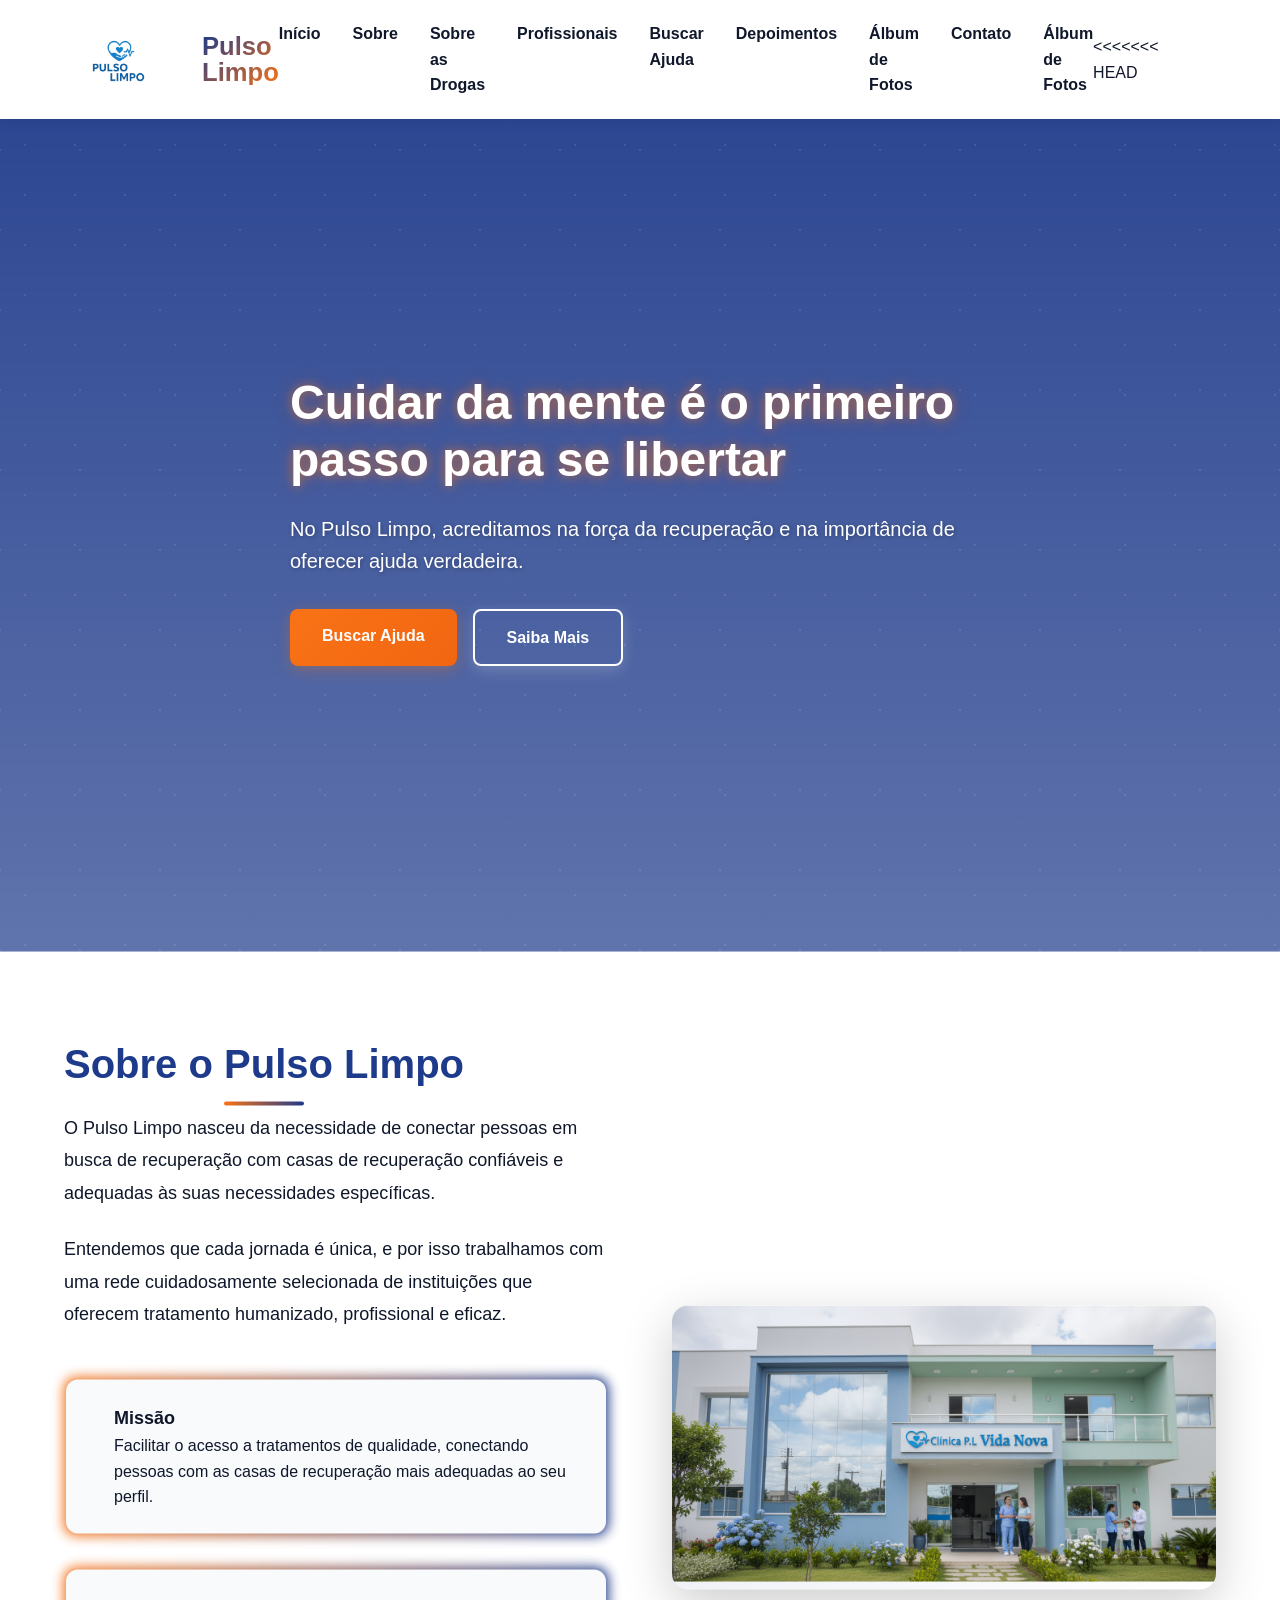
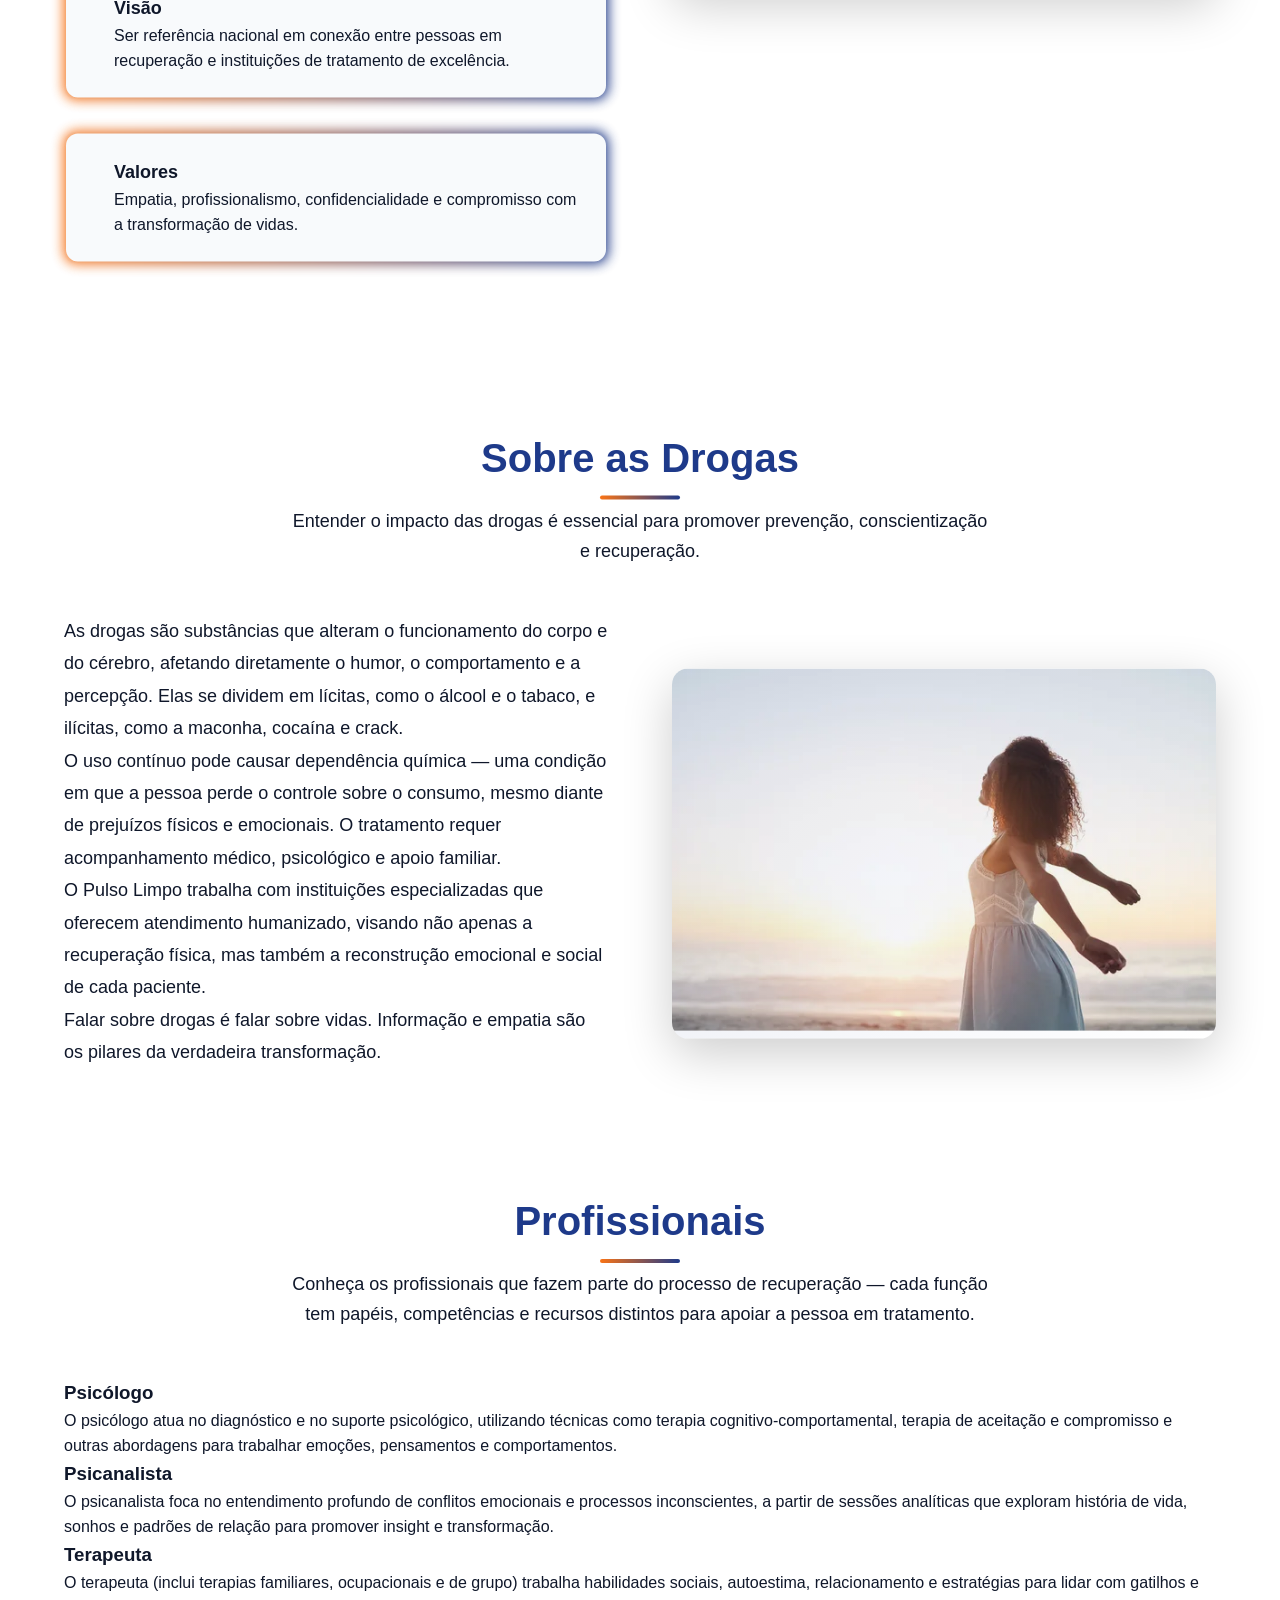
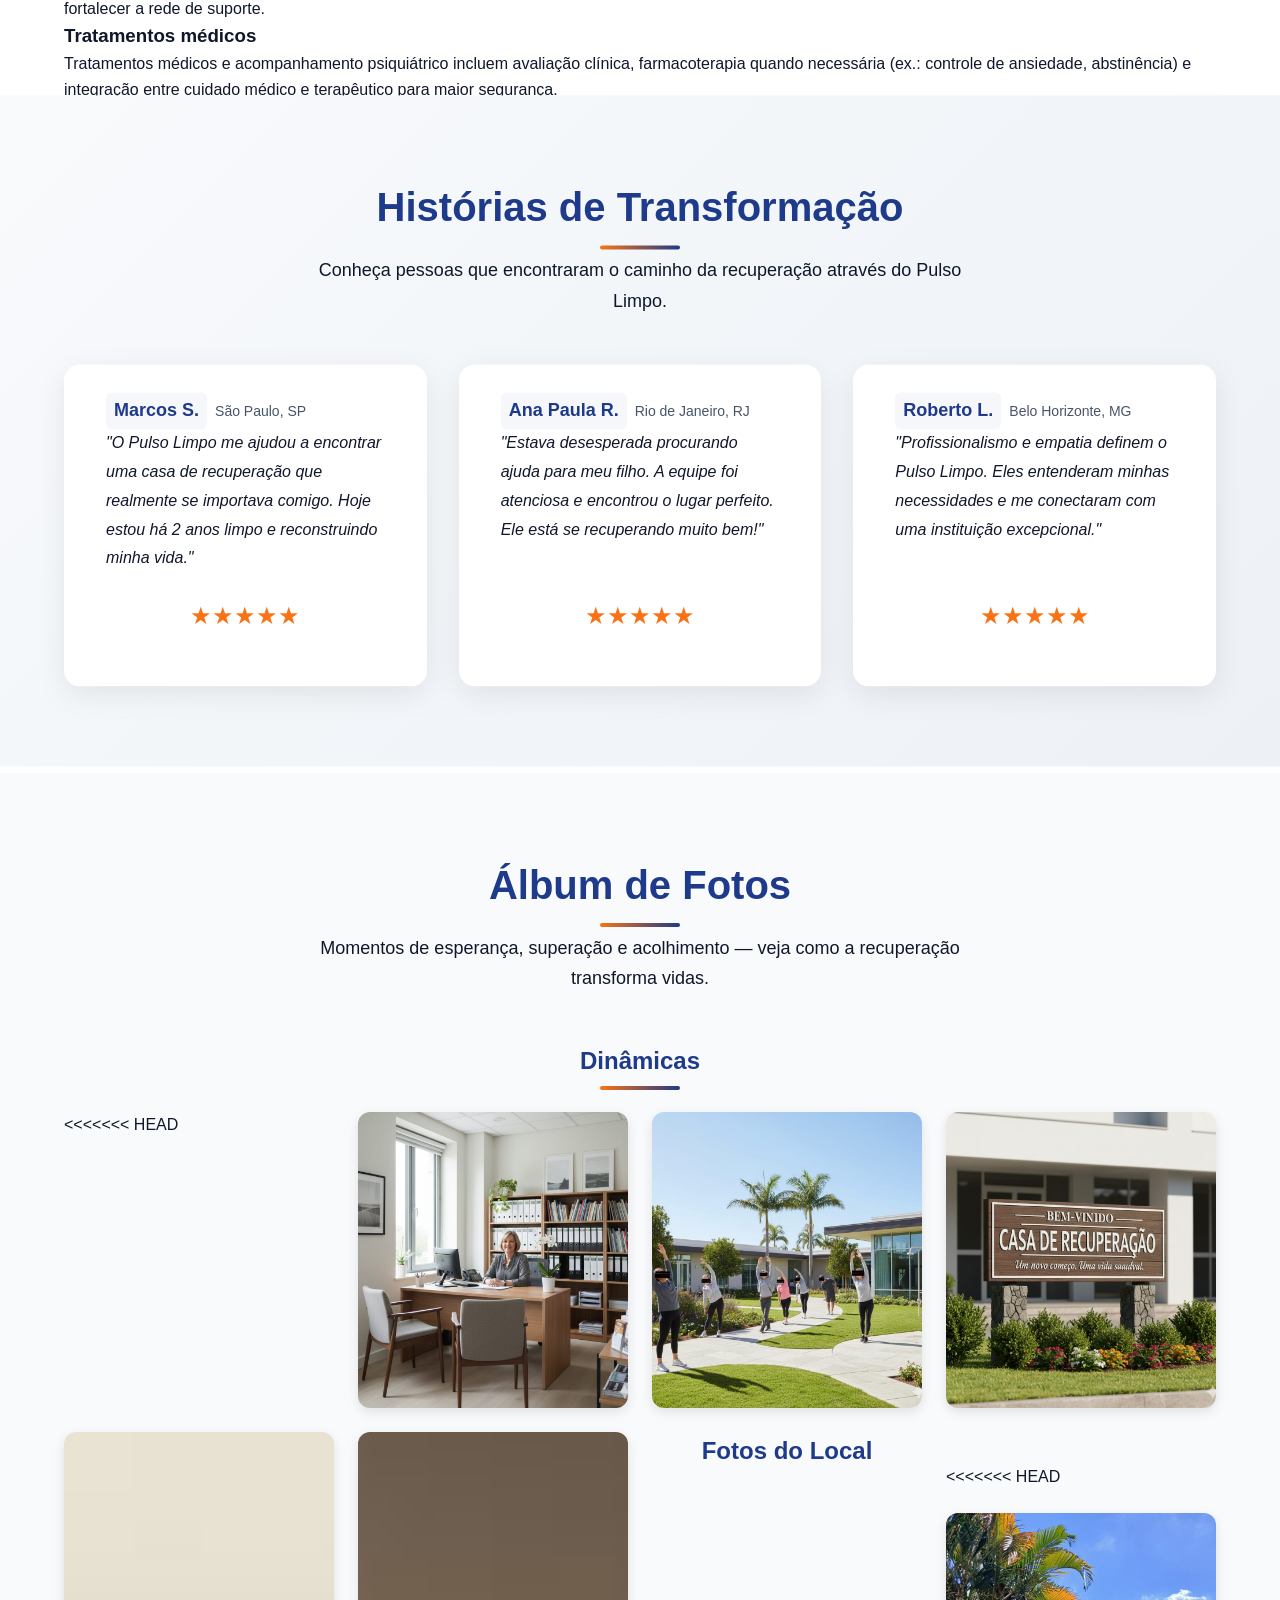
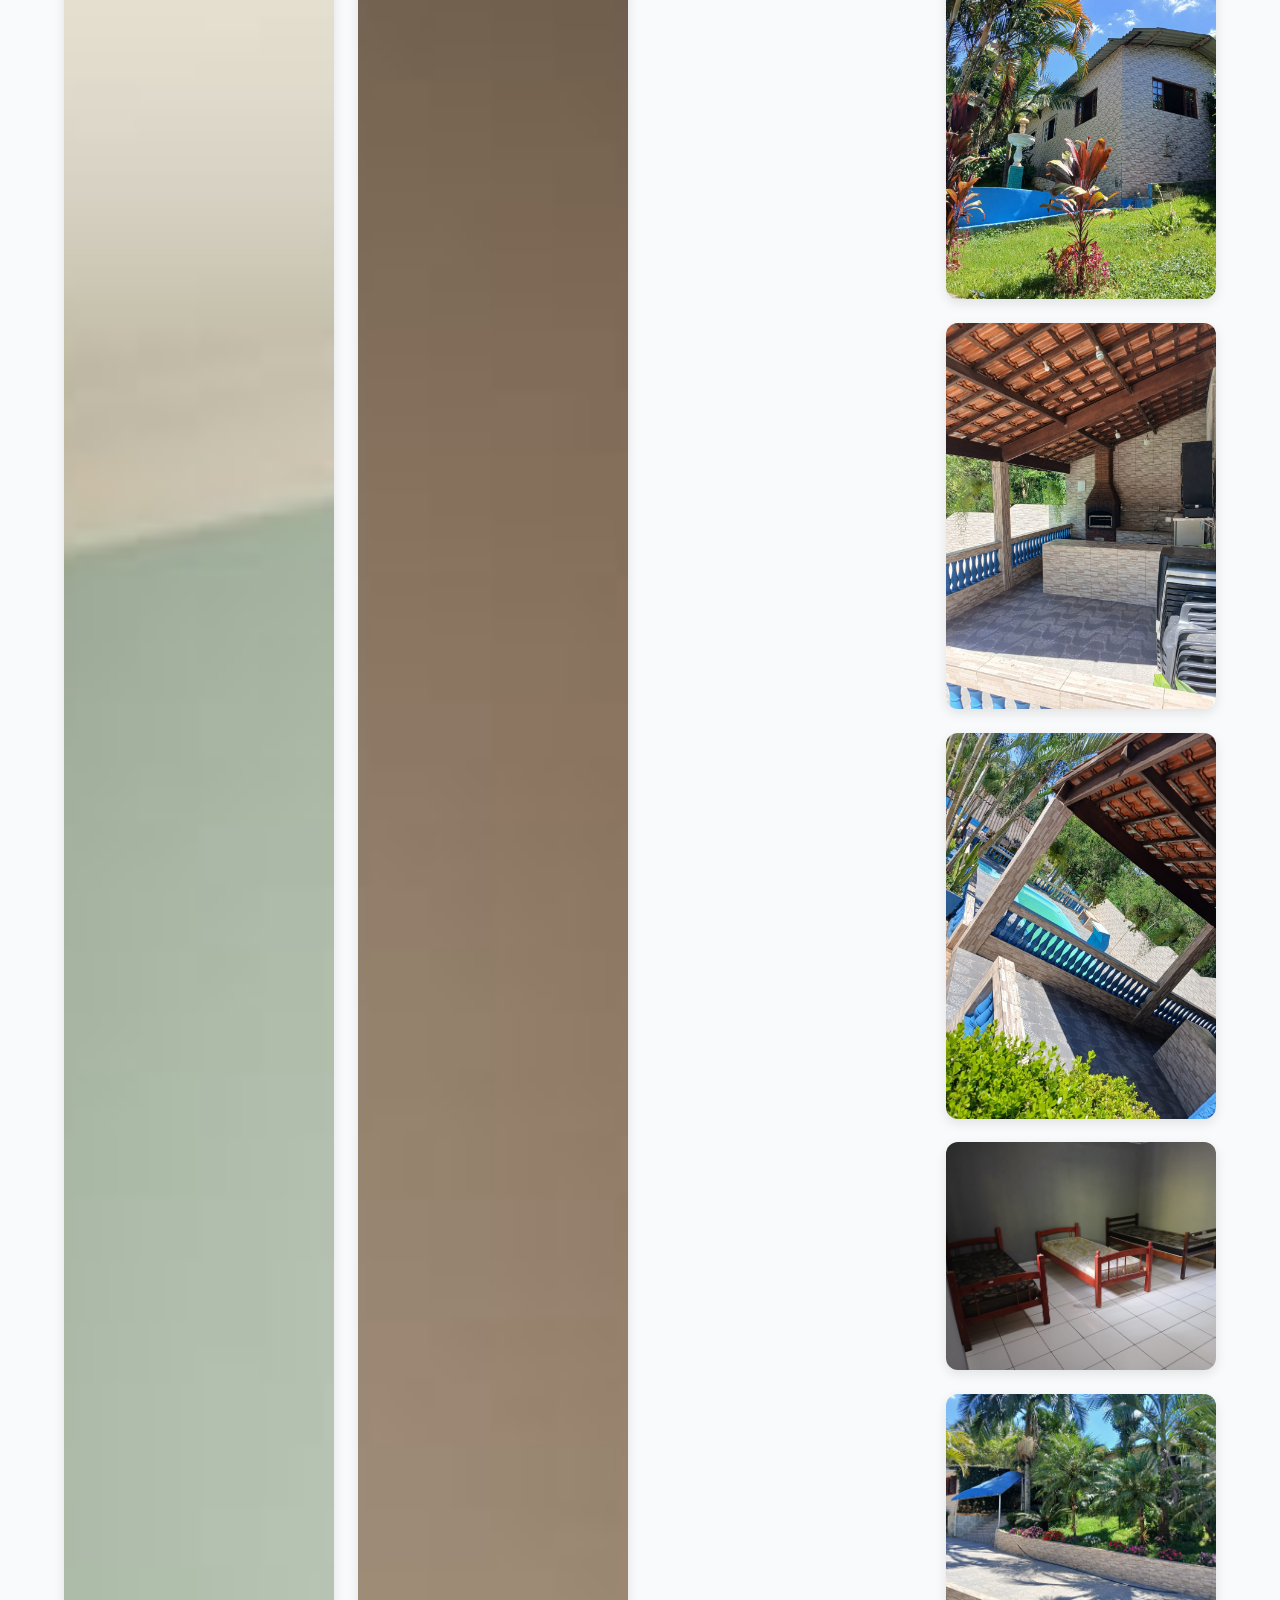
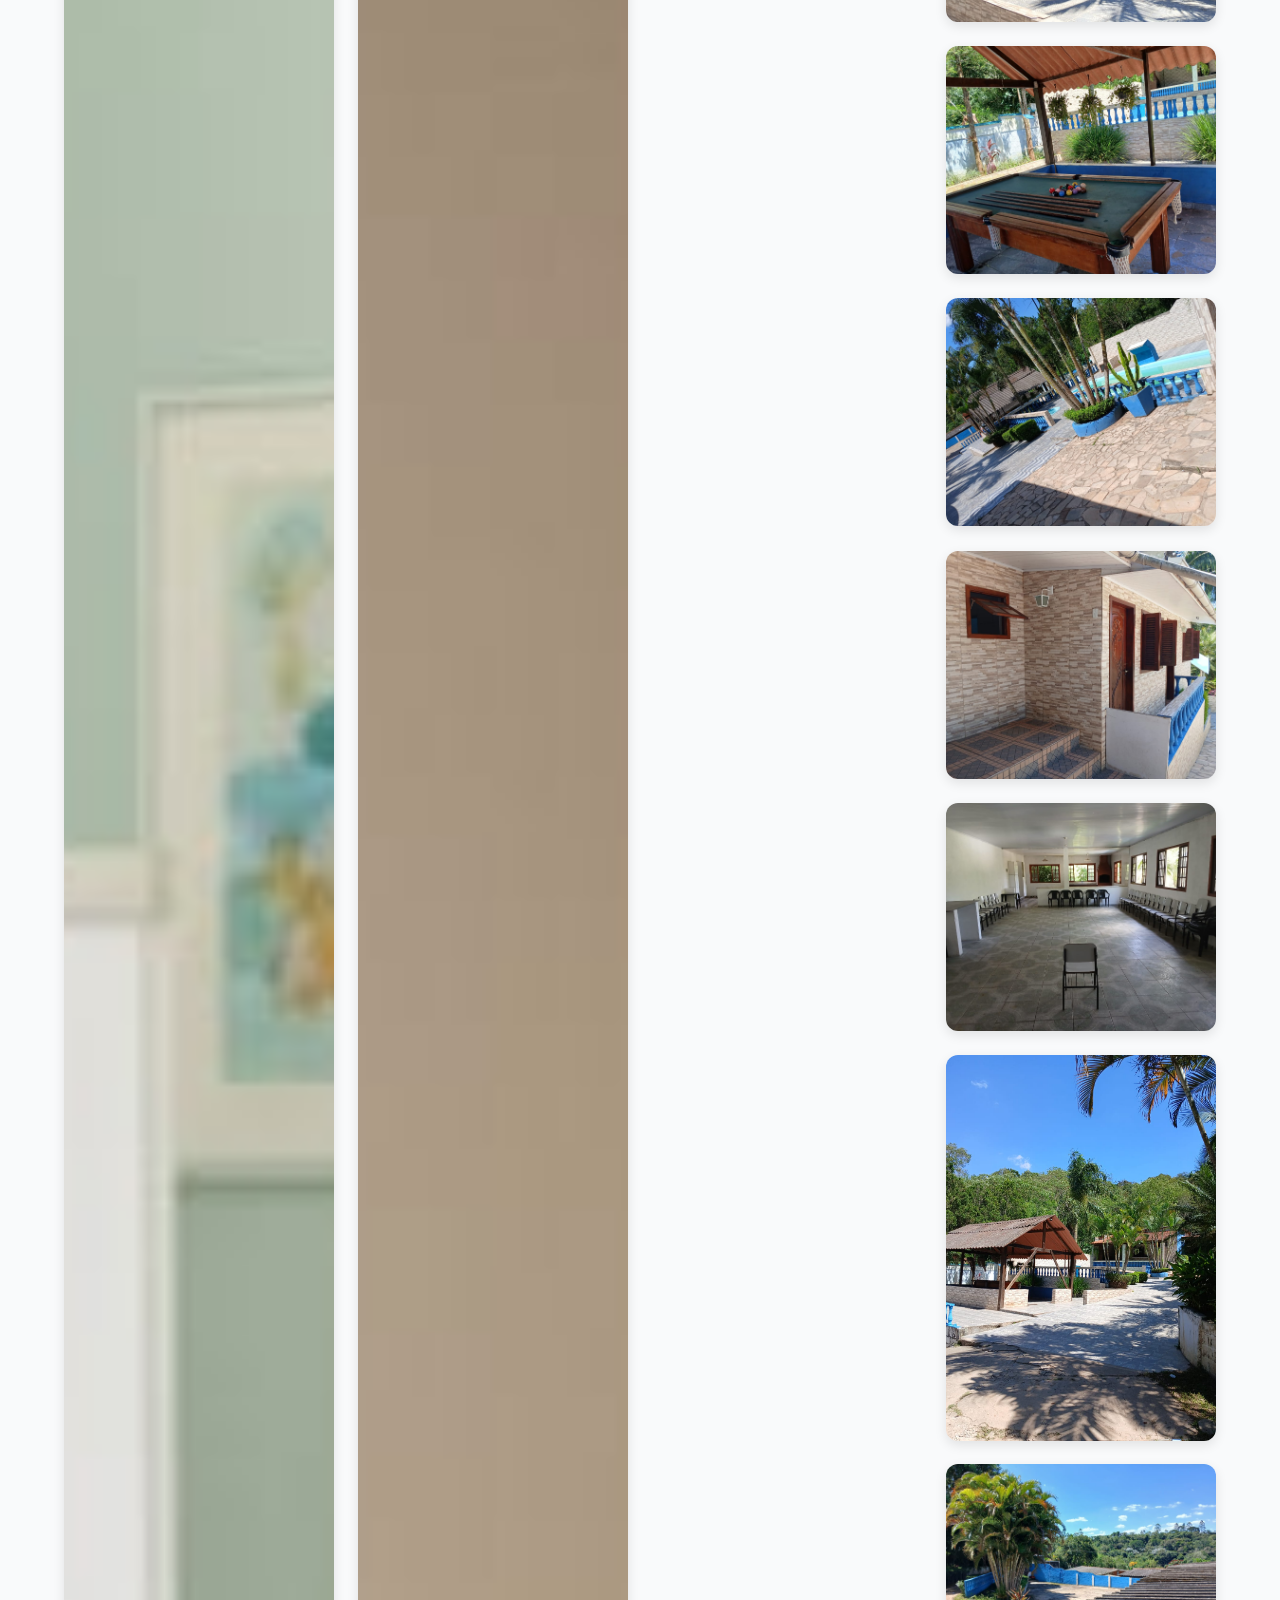
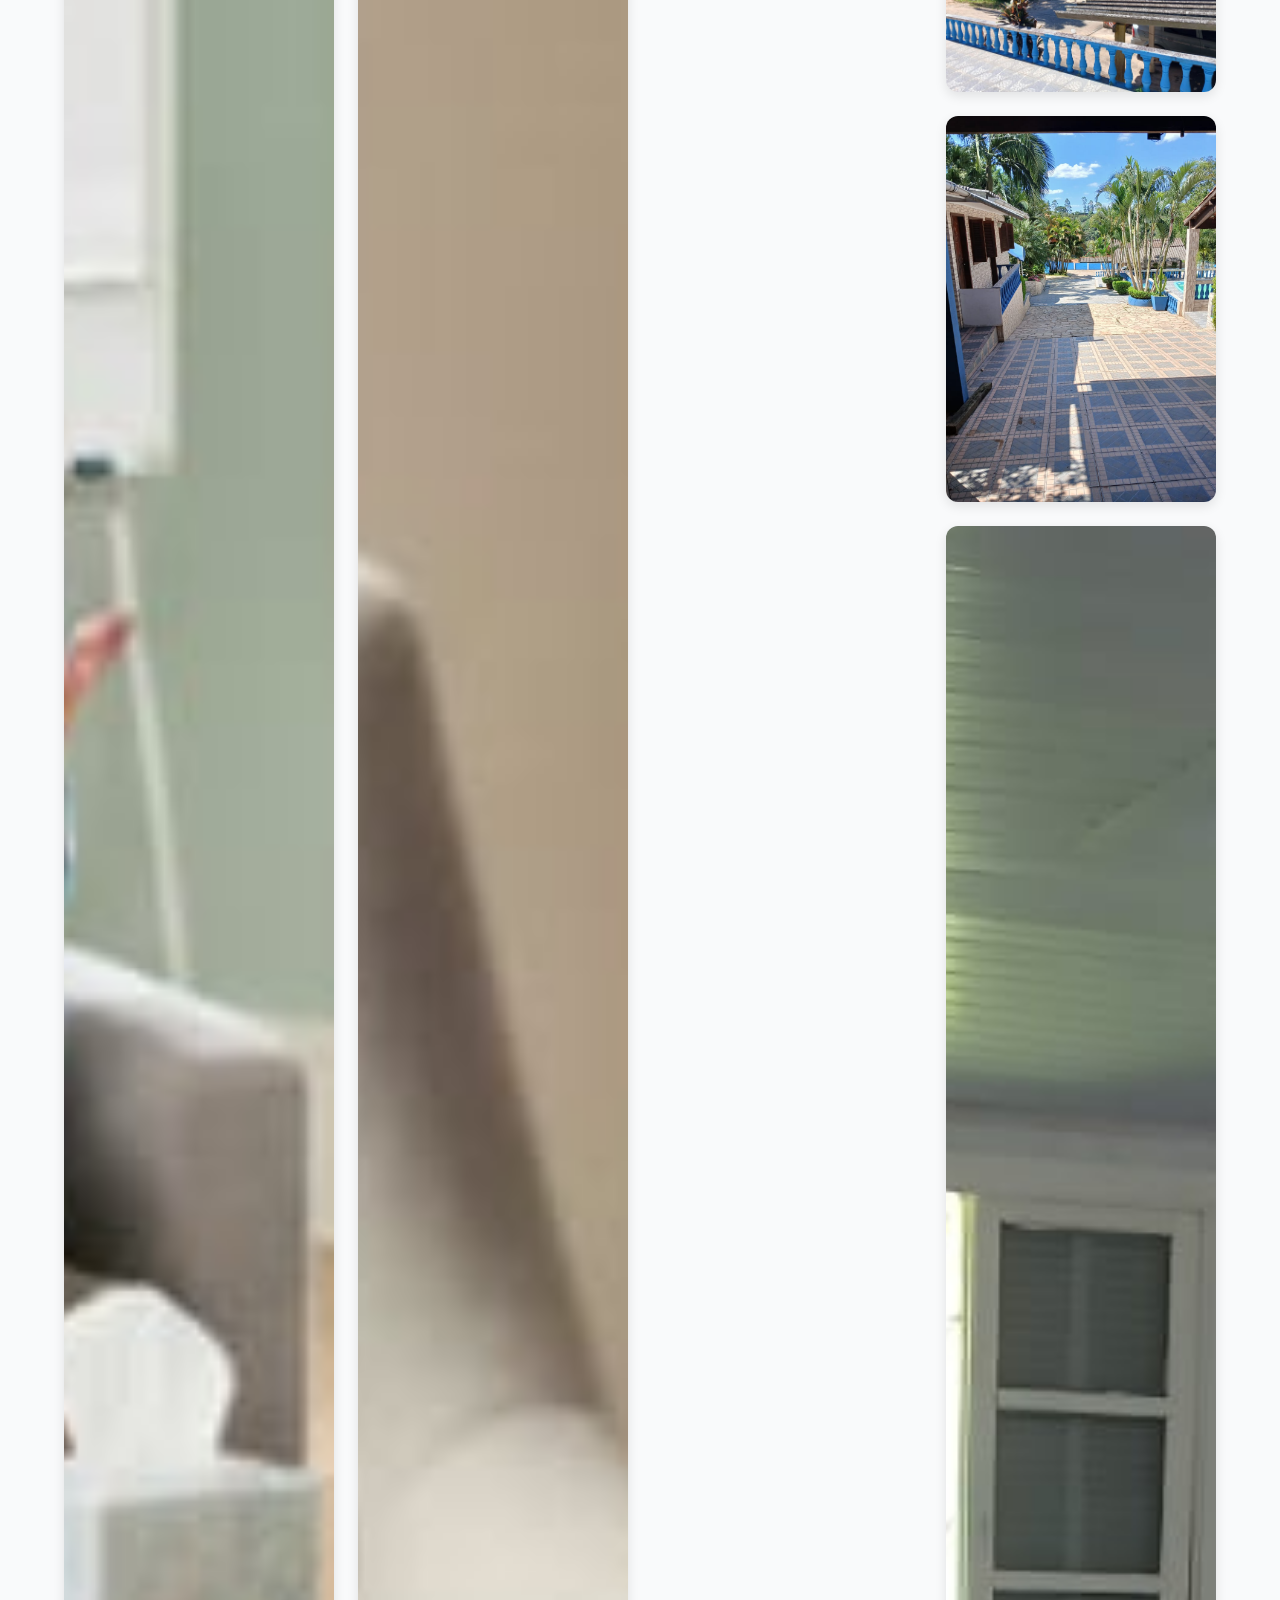
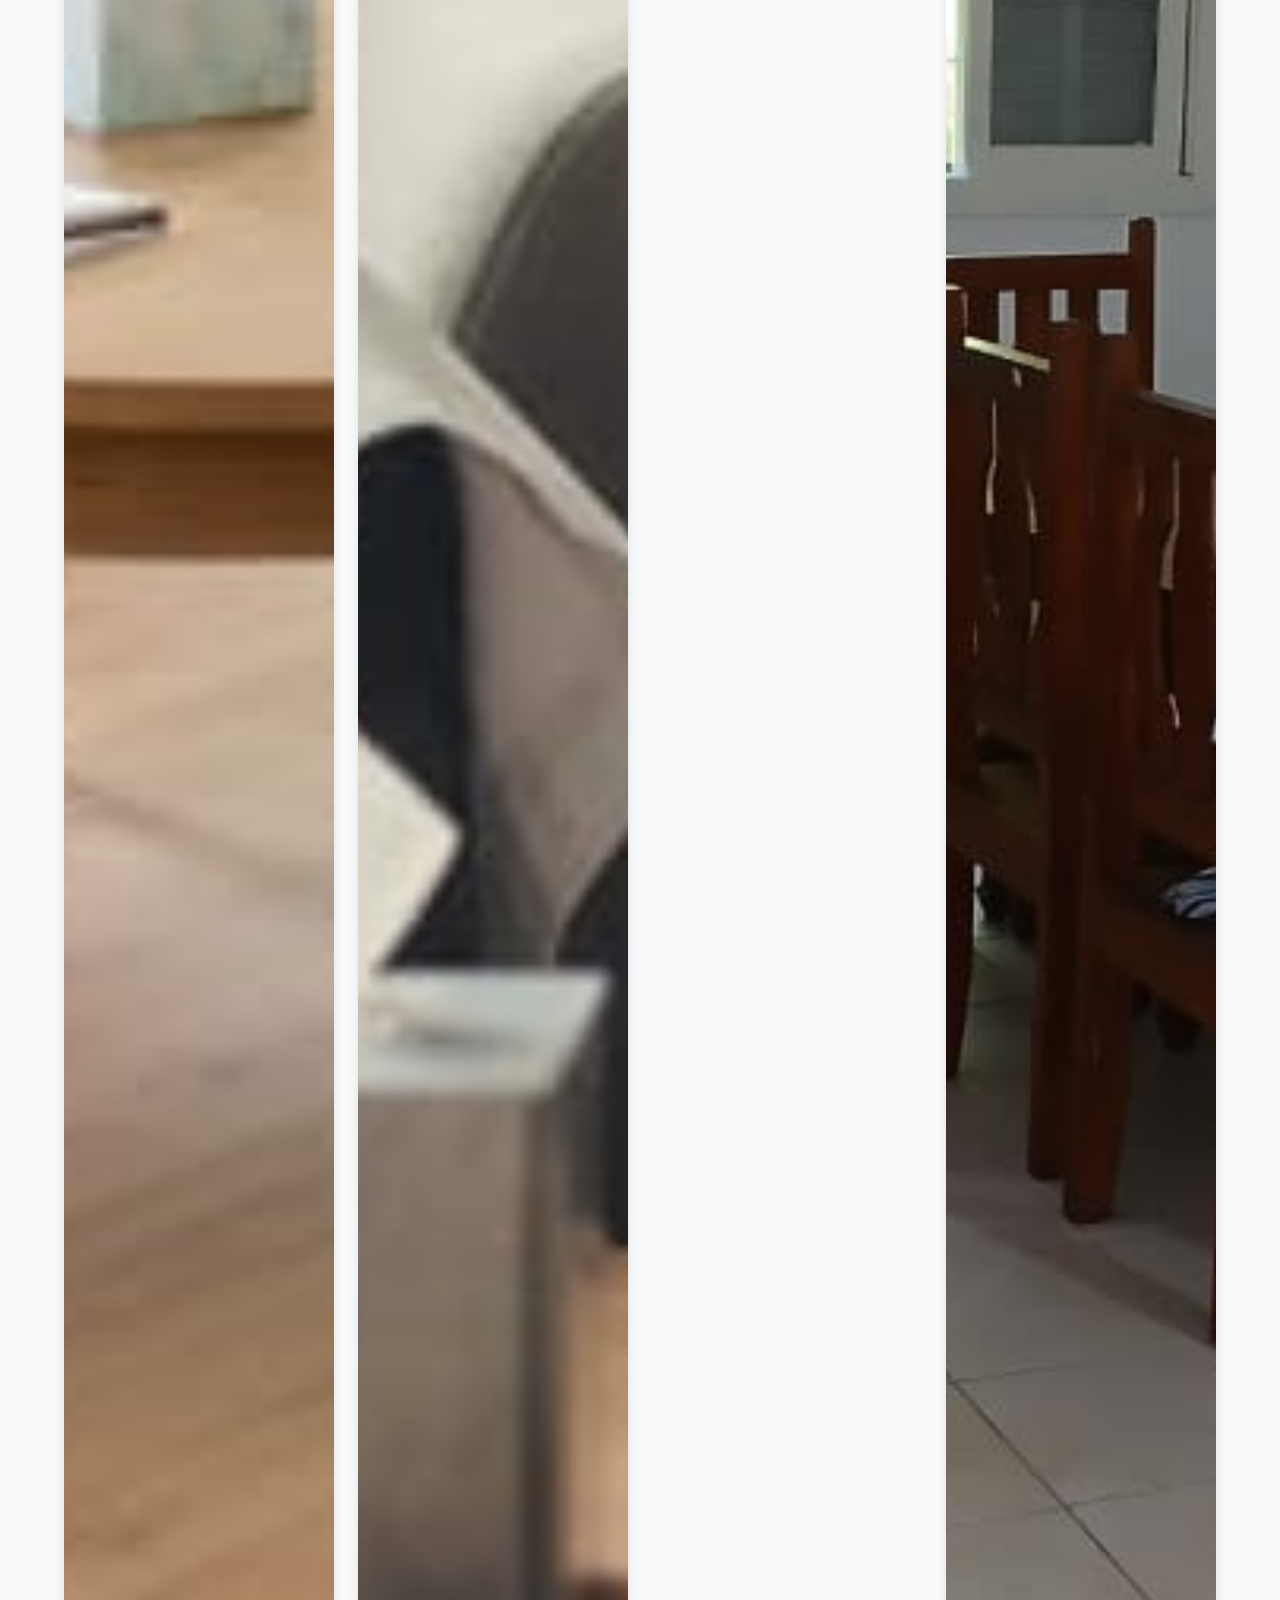
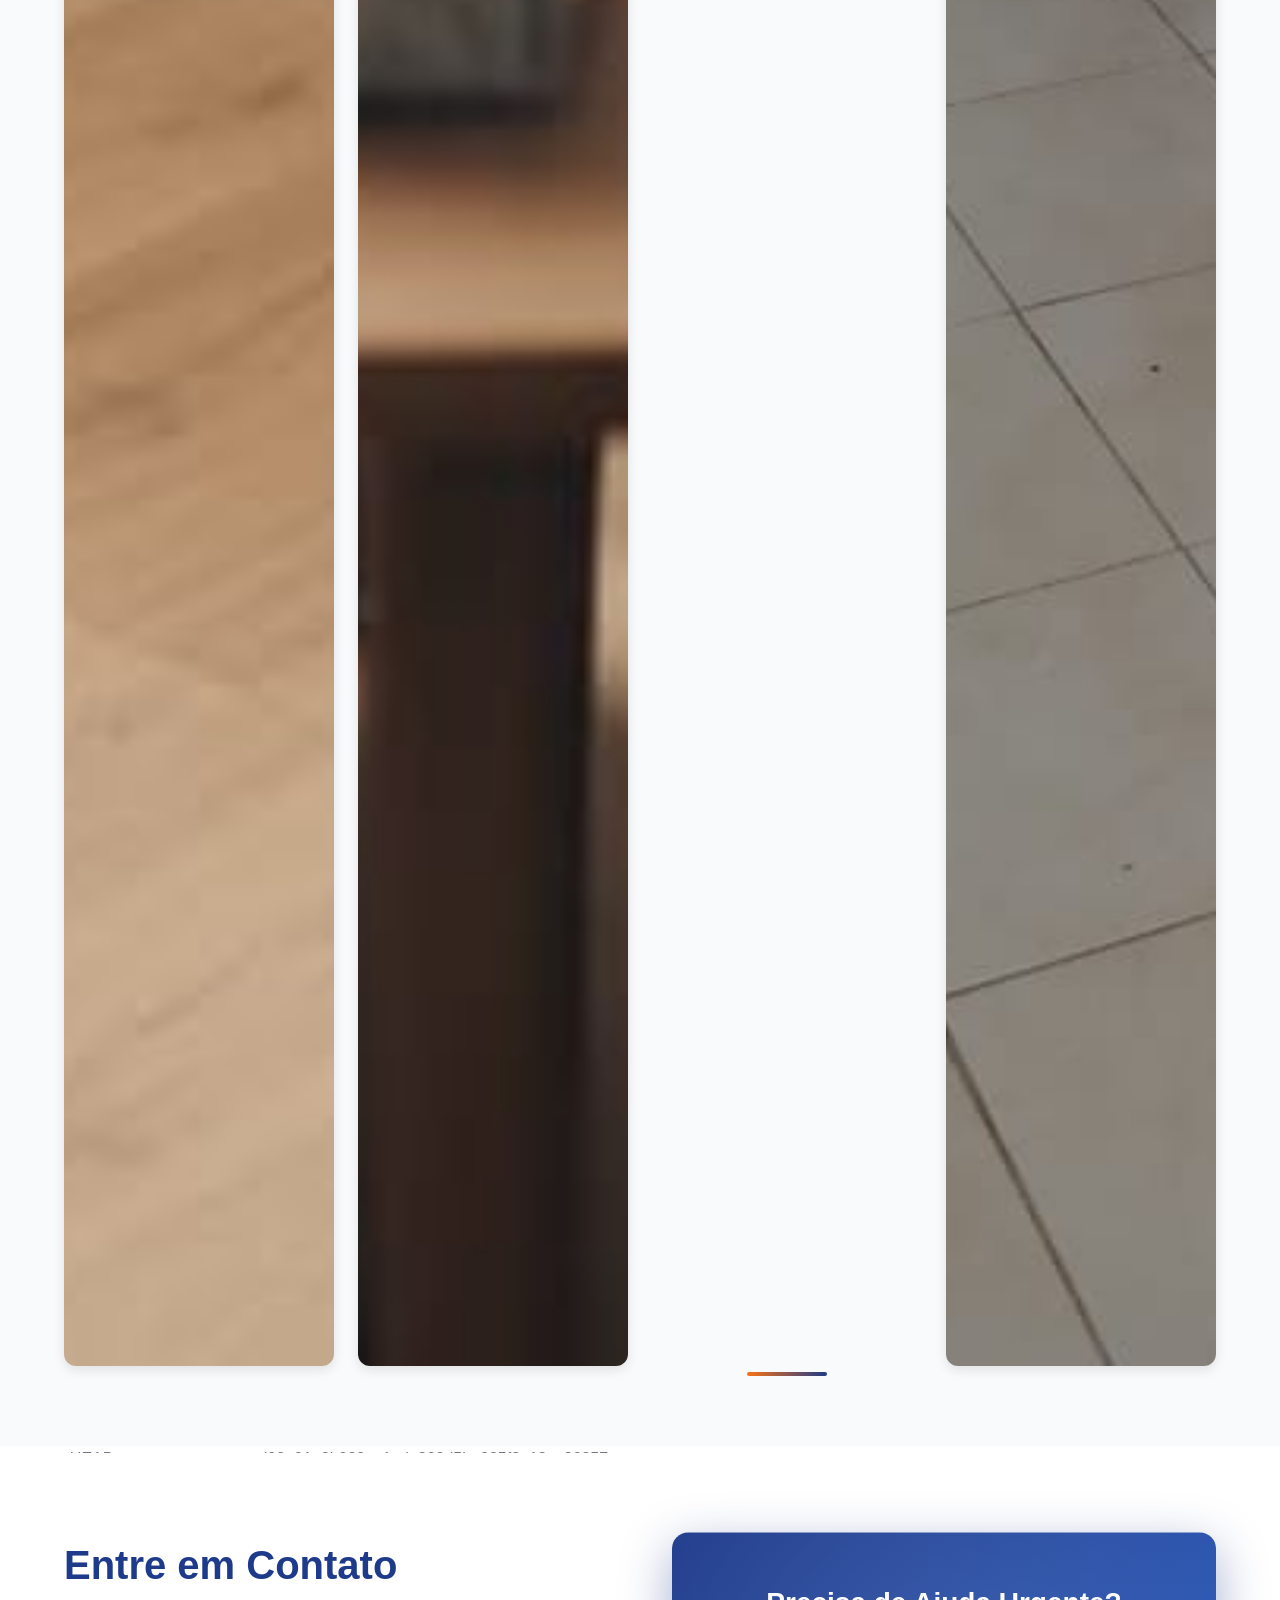
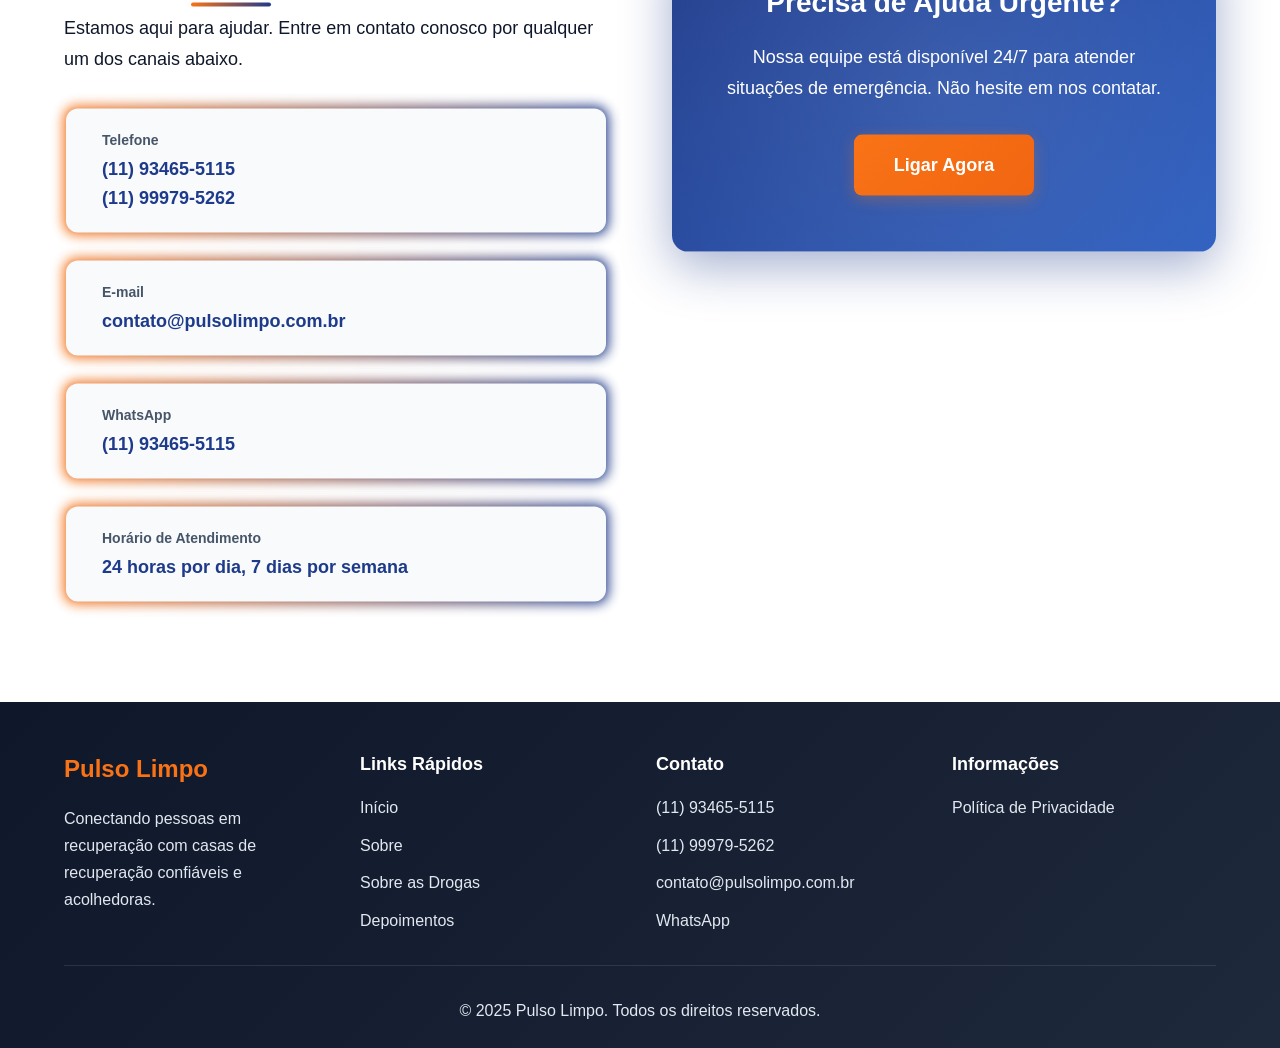
<file: index.html>
<!DOCTYPE html>
<html lang="pt-BR">
  <head>
    <meta charset="UTF-8" />
    <meta name="viewport" content="width=device-width, initial-scale=1.0" />
    <title>Pulso Limpo</title>
    <link rel="stylesheet" href="styles.css" />
  </head>
  <body>
    <!-- Header -->
    <header class="header" id="header">
      <div class="container">
        <div class="header-content">
          <a href="#" class="logo">
            <img src="./assets/images/logo1.png" alt="Logo Pulso Limpo" class="logo-img" />
            <span class="logo-text">Pulso Limpo</span>
          </a>

          <nav class="nav" id="nav">
            <a href="#inicio" class="nav-link">Início</a>
            <a href="#sobre" class="nav-link">Sobre</a>
            <a href="#drogas" class="nav-link">Sobre as Drogas</a>
            <a href="#profissionais" class="nav-link">Profissionais</a>
            <a href="#formulario" class="nav-link">Buscar Ajuda</a>
            <a href="#depoimentos" class="nav-link">Depoimentos</a>
            <a href="#album" class="nav-link">Álbum de Fotos</a>
            <a href="#contato" class="nav-link">Contato</a>
            <a href="#album" class="nav-link">Álbum de Fotos</a>
          </nav>
          
           <!-- Botão de modo escuro -->
<<<<<<< HEAD
      <button id="darkModeToggle" class="btn btn-secondary" title="Alternar modo claro/escuro" aria-label="Alternar modo escuro" style="margin-left: 1rem;">
=======
      <button id="darkModeToggle" class="btn btn-secondary" style="margin-left: 1rem;">
>>>>>>> d08a91a2b020ce1eda302d5be285f3a13ce36857
        🌙
      </button>

          <button class="mobile-menu-btn" id="mobileMenuBtn" aria-label="Menu">
            <span></span>
            <span></span>
            <span></span>
          </button>
        </div>
      </div>
    </header>

    <!-- Hero -->
    <section class="hero" id="inicio">
      <div class="hero-overlay"></div>
      <div class="container">
        <div class="hero-content">
          <h1 class="hero-title">Cuidar da mente é o primeiro passo para se libertar</h1>
          <p class="hero-description">
            No Pulso Limpo, acreditamos na força da recuperação e na importância de oferecer ajuda verdadeira.
          </p>
          <div class="hero-buttons">
            <a href="#formulario" class="btn btn-primary">Buscar Ajuda</a>
            <a href="#sobre" class="btn btn-secondary">Saiba Mais</a>
          </div>
        </div>
      </div>
    </section>

    <!-- About Section -->
    <section class="about-section" id="sobre">
      <div class="container">
        <div class="about-grid">
          <div class="about-content">
            <h2 class="section-title">Sobre o Pulso Limpo</h2>
            <p class="about-text">
              O Pulso Limpo nasceu da necessidade de conectar pessoas em busca de recuperação 
              com casas de recuperação confiáveis e adequadas às suas necessidades específicas.
            </p>
            <p class="about-text">
              Entendemos que cada jornada é única, e por isso trabalhamos com uma rede 
              cuidadosamente selecionada de instituições que oferecem tratamento humanizado, 
              profissional e eficaz.
            </p>

            <div class="about-features">
              <div class="feature-item">
                <div class="feature-icon"></div>
                <div>
                  <h3 class="feature-title">Missão</h3>
                  <p class="feature-text">
                    Facilitar o acesso a tratamentos de qualidade, conectando pessoas 
                    com as casas de recuperação mais adequadas ao seu perfil.
                  </p>
                </div>
              </div>

              <div class="feature-item">
                <div class="feature-icon"></div>
                <div>
                  <h3 class="feature-title">Visão</h3>
                  <p class="feature-text">
                    Ser referência nacional em conexão entre pessoas em recuperação 
                    e instituições de tratamento de excelência.
                  </p>
                </div>
              </div>

              <div class="feature-item">
                <div class="feature-icon"></div>
                <div>
                  <h3 class="feature-title">Valores</h3>
                  <p class="feature-text">
                    Empatia, profissionalismo, confidencialidade e compromisso 
                    com a transformação de vidas.
                  </p>
                </div>
              </div>
            </div>
          </div>

          <div class="about-image">
            <img src="./assets/images/pulso-sobre.png" alt="Apoio e recuperação">
          </div>
        </div>
      </div>
    </section>

    <!-- Drugs Section -->
    <section class="about-section" id="drogas">
      <div class="container">
        <div class="section-header">
          <h2 class="section-title">Sobre as Drogas</h2>
          <p class="section-description">
            Entender o impacto das drogas é essencial para promover prevenção, conscientização e recuperação.
          </p>
        </div>

        <div class="about-grid">
          <div class="about-content">
            <div class="about-text">
              <p>
                As drogas são substâncias que alteram o funcionamento do corpo e do cérebro, afetando diretamente o humor, o comportamento e a percepção. 
                Elas se dividem em lícitas, como o álcool e o tabaco, e ilícitas, como a maconha, cocaína e crack.
              </p>
              <p>
                O uso contínuo pode causar dependência química — uma condição em que a pessoa perde o controle sobre o consumo, mesmo diante de prejuízos 
                físicos e emocionais. O tratamento requer acompanhamento médico, psicológico e apoio familiar.
              </p>
              <p>
                O Pulso Limpo trabalha com instituições especializadas que oferecem atendimento humanizado, visando não apenas a recuperação física, 
                mas também a reconstrução emocional e social de cada paciente.
              </p>
              <p>
                Falar sobre drogas é falar sobre vidas. Informação e empatia são os pilares da verdadeira transformação.
              </p>
            </div>
          </div>

          <div class="about-image">
            <img src="./assets/images/drogas-fallback.png" alt="Prevenção e tratamento de dependência química">
          </div>
        </div>
      </div>
    </section>

    <!-- Professionals Section -->
<section class="professionals-section" id="profissionais">
  <div class="container">
    <div class="section-header">
      <h2 class="section-title">Profissionais</h2>
      <p class="section-description">Conheça os profissionais que fazem parte do processo de recuperação — cada função tem papéis, competências e recursos distintos para apoiar a pessoa em tratamento.</p>
    </div>

    <div class="professional-grid">
      <div class="professional-card">
        <h3>Psicólogo</h3>
        <!-- icon removed (was decorative) -->
        <p>O psicólogo atua no diagnóstico e no suporte psicológico, utilizando técnicas como terapia cognitivo-comportamental, terapia de aceitação e compromisso e outras abordagens para trabalhar emoções, pensamentos e comportamentos.</p>
      </div>

      <div class="professional-card">
        <h3>Psicanalista</h3>
        <!-- icon removed (was decorative) -->
        <p>O psicanalista foca no entendimento profundo de conflitos emocionais e processos inconscientes, a partir de sessões analíticas que exploram história de vida, sonhos e padrões de relação para promover insight e transformação.</p>
      </div>

      <div class="professional-card">
        <h3>Terapeuta</h3>
        <!-- icon removed (was decorative) -->
        <p>O terapeuta (inclui terapias familiares, ocupacionais e de grupo) trabalha habilidades sociais, autoestima, relacionamento e estratégias para lidar com gatilhos e fortalecer a rede de suporte.</p>
      </div>

      <div class="professional-card">
        <h3>Tratamentos médicos</h3>
        <!-- icon removed (was decorative) -->
        <p>Tratamentos médicos e acompanhamento psiquiátrico incluem avaliação clínica, farmacoterapia quando necessária (ex.: controle de ansiedade, abstinência) e integração entre cuidado médico e terapêutico para maior segurança.</p>
      </div>
    </div>

  </div>
</section>

    <!-- Testimonials Section -->
    <section class="testimonials-section" id="depoimentos">
      <div class="container">
        <div class="section-header">
          <h2 class="section-title">Histórias de Transformação</h2>
          <p class="section-description">
            Conheça pessoas que encontraram o caminho da recuperação através do Pulso Limpo.
          </p>
        </div>

        <div class="testimonials-grid">
          <div class="testimonial-card">
            <div class="testimonial-stars">★★★★★</div>
            <p class="testimonial-text">
              "O Pulso Limpo me ajudou a encontrar uma casa de recuperação que realmente 
              se importava comigo. Hoje estou há 2 anos limpo e reconstruindo minha vida."
            </p>
            <div class="testimonial-author">
              <div class="author-avatar">M</div>
              <div>
                <div class="author-name">Marcos S.</div>
                <div class="author-location">São Paulo, SP</div>
              </div>
            </div>
          </div>

          <div class="testimonial-card">
            <div class="testimonial-stars">★★★★★</div>
            <p class="testimonial-text">
              "Estava desesperada procurando ajuda para meu filho. A equipe foi atenciosa 
              e encontrou o lugar perfeito. Ele está se recuperando muito bem!"
            </p>
            <div class="testimonial-author">
              <div class="author-avatar">A</div>
              <div>
                <div class="author-name">Ana Paula R.</div>
                <div class="author-location">Rio de Janeiro, RJ</div>
              </div>
            </div>
          </div>

          <div class="testimonial-card">
            <div class="testimonial-stars">★★★★★</div>
            <p class="testimonial-text">
              "Profissionalismo e empatia definem o Pulso Limpo. Eles entenderam minhas 
              necessidades e me conectaram com uma instituição excepcional."
            </p>
            <div class="testimonial-author">
              <div class="author-avatar">R</div>
              <div>
                <div class="author-name">Roberto L.</div>
                <div class="author-location">Belo Horizonte, MG</div>
              </div>
            </div>
          </div>
        </div>
      </div>
    </section>
<section class="album-section" id="album">
  <div class="container">
    <div class="section-header">
      <h2 class="section-title">Álbum de Fotos</h2>
      <p class="section-description">
        Momentos de esperança, superação e acolhimento — veja como a recuperação transforma vidas.
      </p>
    </div>

    <h4 class="section-title1">Dinâmicas</h4>
    <div class="album-grid">
<<<<<<< HEAD
      <div class="album-item fade-in" data-title="Atendimento humanizado" tabindex="0">
        <img src="./assets/images/foto1.jpeg" alt="Atendimento humanizado" />
        <div class="album-caption">Atendimento humanizado</div>
      </div>
      <div class="album-item fade-in" data-title="Atividades em grupo" tabindex="0">
        <img src="./assets/images/foto2.jpeg" alt="Atividades em grupo" />
        <div class="album-caption">Atividades em grupo</div>
      </div>
      <div class="album-item fade-in" data-title="Espaço de recuperação" tabindex="0">
        <img src="./assets/images/foto3.jpeg" alt="Espaço de recuperação" />
        <div class="album-caption">Espaço de recuperação</div>
      </div>
      <div class="album-item fade-in" data-title="Apoio psicológico" tabindex="0">
        <img src="./assets/images/foto4.jpeg" alt="Apoio psicológico" />
        <div class="album-caption">Apoio psicológico</div>
      </div>
      <div class="album-item fade-in" data-title="Equipe médica" tabindex="0">
        <img src="./assets/images/foto5.jpeg" alt="Equipe médica" />
        <div class="album-caption">Equipe médica</div>
=======
      <div class="album-item fade-in">
        <img src="./assets/images/foto1.jpeg" alt="Atendimento humanizado" />
      </div>
      <div class="album-item fade-in">
        <img src="./assets/images/foto2.jpeg" alt="Atividades em grupo" />
      </div>
      <div class="album-item fade-in">
        <img src="./assets/images/foto3.jpeg" alt="Espaço de recuperação" />
      </div>
      <div class="album-item fade-in">
        <img src="./assets/images/foto4.jpeg" alt="Apoio psicológico" />
      </div>
      <div class="album-item fade-in">
        <img src="./assets/images/foto5.jpeg" alt="Equipe médica" />
>>>>>>> d08a91a2b020ce1eda302d5be285f3a13ce36857
      </div>
    </div>

    <h4 class="section-title1">Fotos do Local</h4>
    <div class="album-grid">
<<<<<<< HEAD
      <div class="album-item fade-in" data-title="Lado de fora" tabindex="0">
        <img src="./assets/images/foto6.jpeg" alt="Lado de fora" />
        <div class="album-caption">Lado de fora</div>
      </div>
      <div class="album-item fade-in" data-title="Área da churrasqueira" tabindex="0">
        <img src="./assets/images/foto7.jpeg" alt="Área da churrasqueira" />
        <div class="album-caption">Área da churrasqueira</div>
      </div>
      <div class="album-item fade-in" data-title="Piscina" tabindex="0">
        <img src="./assets/images/foto8.jpeg" alt="Piscina" />
        <div class="album-caption">Piscina</div>
      </div>
      <div class="album-item fade-in" data-title="Camas" tabindex="0">
        <img src="./assets/images/foto9.jpeg" alt="Camas" />
        <div class="album-caption">Camas</div>
      </div>
      <div class="album-item fade-in" data-title="Vegetação perto da Piscina" tabindex="0">
        <img src="./assets/images/foto10.jpeg" alt="Vegetação perto da Piscina" />
        <div class="album-caption">Vegetação perto da Piscina</div>
      </div>
      <div class="album-item fade-in" data-title="Mesa de bilhar" tabindex="0">
        <img src="./assets/images/foto11.jpeg" alt="Mesa de bilhar" />
        <div class="album-caption">Mesa de bilhar</div>
      </div>
      <div class="album-item fade-in" data-title="Área da Piscina" tabindex="0">
        <img src="./assets/images/foto12.jpeg" alt="Área da Piscina"/>
        <div class="album-caption">Área da Piscina</div>
      </div>
      <div class="album-item fade-in" data-title="Entrada da casa" tabindex="0">
        <img src="./assets/images/foto13.jpeg" alt="entrada da casa" />
        <div class="album-caption">Entrada da casa</div>
      </div>
      <div class="album-item fade-in" data-title="Sala de reunião" tabindex="0">
        <img src="./assets/images/foto14.jpeg" alt="Sala de reunião" />
        <div class="album-caption">Sala de reunião</div>
      </div>
      <div class="album-item fade-in" data-title="Quiosque" tabindex="0">
        <img src="./assets/images/foto15.jpeg" alt="Quiosque" />
        <div class="album-caption">Quiosque</div>
      </div>
      <div class="album-item fade-in" data-title="Parte da frente" tabindex="0">
        <img src="./assets/images/foto16.jpeg" alt="Parte da frente" />
        <div class="album-caption">Parte da frente</div>
      </div>
      <div class="album-item fade-in" data-title="Frente da casa" tabindex="0">
        <img src="./assets/images/foto17.jpeg" alt="Frente da casa" />
        <div class="album-caption">Frente da casa</div>
      </div>
      <div class="album-item fade-in" data-title="Sala" tabindex="0">
        <img src="./assets/images/foto18.jpeg" alt="Sala"/>
        <div class="album-caption">Sala</div>
=======
      <div class="album-item fade-in">
        <img src="./assets/images/foto6.jpeg" alt="Lado de fora" />
      </div>
      <div class="album-item fade-in">
        <img src="./assets/images/foto7.jpeg" alt="Área da churrasqueira" />
      </div>
      <div class="album-item fade-in">
        <img src="./assets/images/foto8.jpeg" alt="Piscina" />
      </div>
      <div class="album-item fade-in">
        <img src="./assets/images/foto9.jpeg" alt="Camas" />
      </div>
      <div class="album-item fade-in">
        <img src="./assets/images/foto10.jpeg" alt="Vegetação perto da Piscina" />
      </div>
      <div class="album-item fade-in">
        <img src="./assets/images/foto11.jpeg" alt="Mesa de bilhar" />
      </div>
      <div class="album-item fade-in">
        <img src="./assets/images/foto12.jpeg" alt="Área da Piscina"/>
      </div>
      <div class="album-item fade-in">
        <img src="./assets/images/foto13.jpeg" alt="entrada da casa" />
      </div>
      <div class="album-item fade-in">
        <img src="./assets/images/foto14.jpeg" alt="Sala de reunião" />
      </div>
      <div class="album-item fade-in">
        <img src="./assets/images/foto15.jpeg" alt="Quiosque" />
      </div>
      <div class="album-item fade-in">
        <img src="./assets/images/foto16.jpeg" alt="Parte da frente" />
      </div>
      <div class="album-item fade-in">
        <img src="./assets/images/foto17.jpeg" alt="Frente da casa" />
      </div>
      <div class="album-item fade-in">
        <img src="./assets/images/foto18.jpeg" alt="Sala"/>
>>>>>>> d08a91a2b020ce1eda302d5be285f3a13ce36857
      </div>
    </div>
  </div>
  
</section>
<<<<<<< HEAD

<!-- (professionals section moved earlier) -->
=======
>>>>>>> d08a91a2b020ce1eda302d5be285f3a13ce36857
    <!-- Contact Section -->
    <section class="contact-section" id="contato">
      <div class="container">
        <div class="contact-grid">
          <div class="contact-info">
            <h2 class="section-title">Entre em Contato</h2>
            <p class="contact-description">
              Estamos aqui para ajudar. Entre em contato conosco por qualquer um dos canais abaixo.
            </p>

            <div class="contact-items">
              <div class="contact-item">
                <div class="contact-icon"></div>
                <div>
                  <div class="contact-label">Telefone</div>
                  <a href="tel:+5511934655115" class="contact-value">(11) 93465-5115</a><br>
                  <a href="tel:+5511999795262" class="contact-value">(11) 99979-5262</a>
                </div>
              </div>

              <div class="contact-item">
                <div class="contact-icon"></div>
                <div>
                  <div class="contact-label">E-mail</div>
                  <a href="mailto:contato@pulsolimpo.com.br" class="contact-value">contato@pulsolimpo.com.br</a>
                </div>
              </div>

              <div class="contact-item">
                <div class="contact-icon"></div>
                <div>
                  <div class="contact-label">WhatsApp</div>
                  <a href="https://wa.me/5511934655115" class="contact-value" target="_blank">(11) 93465-5115</a>
                </div>
              </div>

              <div class="contact-item">
                <div class="contact-icon"></div>
                <div>
                  <div class="contact-label">Horário de Atendimento</div>
                  <div class="contact-value">24 horas por dia, 7 dias por semana</div>
                </div>
              </div>
            </div>
          </div>

          <div class="contact-cta">
            <div class="cta-card">
              <h3 class="cta-title">Precisa de Ajuda Urgente?</h3>
              <p class="cta-text">
                Nossa equipe está disponível 24/7 para atender situações de emergência. 
                Não hesite em nos contatar.
              </p>
              <a href="tel:+5511934655115" class="btn btn-primary btn-large no-motion">Ligar Agora</a>
            </div>
          </div>
        </div>
      </div>
    </section>

    <!-- Footer -->
    <footer class="footer">
      <div class="container">
        <div class="footer-grid">
          <div class="footer-column">
            <h3 class="footer-title">Pulso Limpo</h3>
            <p class="footer-text">
              Conectando pessoas em recuperação com casas de recuperação confiáveis e acolhedoras.
            </p>
          </div>

          <div class="footer-column">
            <h4 class="footer-heading">Links Rápidos</h4>
            <ul class="footer-links">
              <li><a href="#inicio">Início</a></li>
              <li><a href="#sobre">Sobre</a></li>
              <li><a href="#drogas">Sobre as Drogas</a></li>
              <li><a href="#depoimentos">Depoimentos</a></li>
            </ul>
          </div>

          <div class="footer-column">
            <h4 class="footer-heading">Contato</h4>
            <ul class="footer-links">
              <li><a href="tel:+5511934655115">(11) 93465-5115</a></li>
              <li><a href="tel:+5511999795262">(11) 99979-5262</a></li>
              <li><a href="mailto:contato@pulsolimpo.com.br">contato@pulsolimpo.com.br</a></li>
              <li><a href="https://wa.me/5511934655115" target="_blank">WhatsApp</a></li>
            </ul>
          </div>

          <div class="footer-column">
            <h4 class="footer-heading">Informações</h4>
            <ul class="footer-links">
              <li><a href="#">Política de Privacidade</a></li>
            </ul>
          </div>
        </div>

        <div class="footer-bottom">
          <p>&copy; 2025 Pulso Limpo. Todos os direitos reservados.</p>
        </div>
      </div>
    </footer>

    <script src="script.js"></script>
  </body>
</html>
</file>
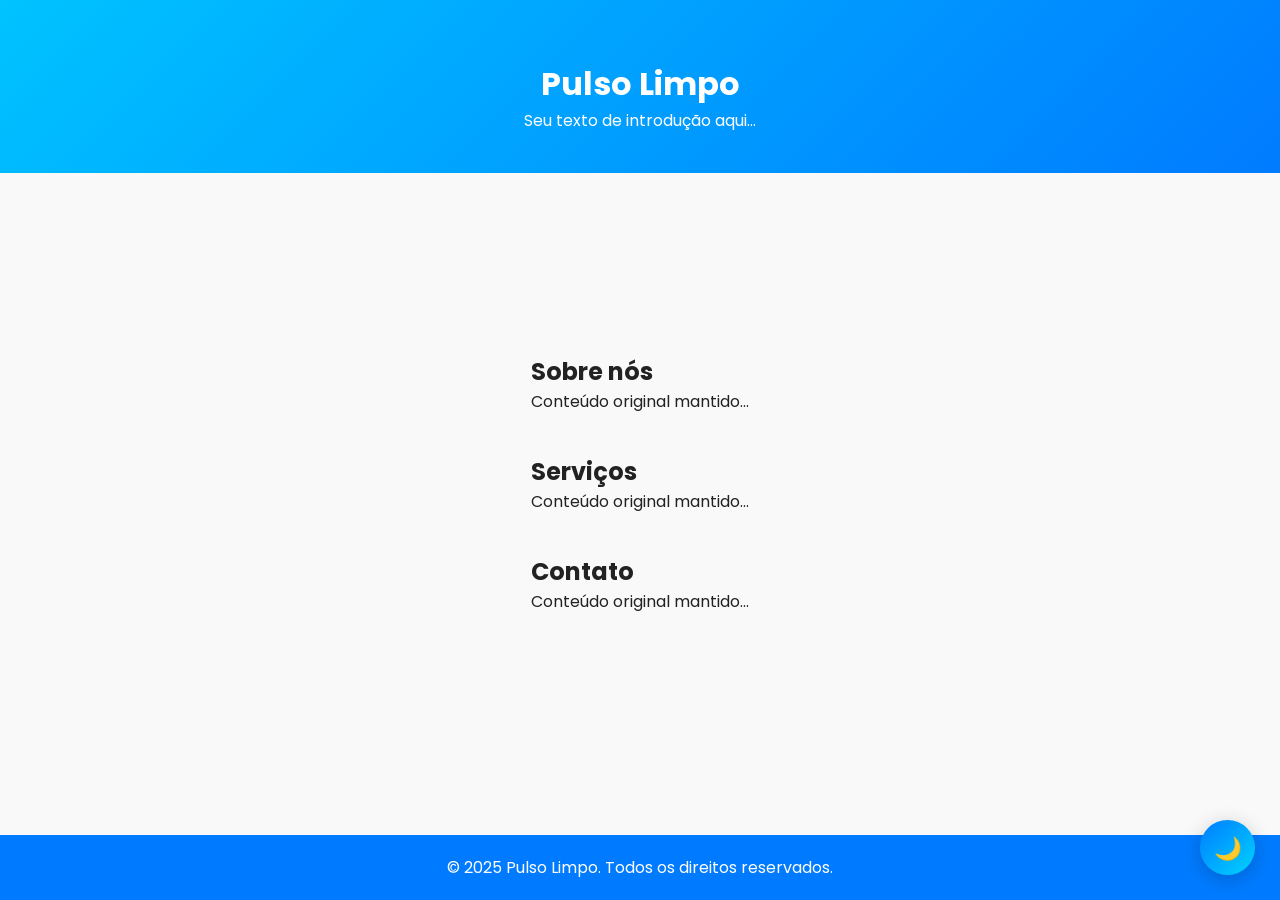
<file: backup_pre_reset_2025-11-13_01-36-22/index.html>
<!DOCTYPE html>
<html lang="pt-BR">
<head>
    <meta charset="UTF-8" />
    <meta name="viewport" content="width=device-width, initial-scale=1.0" />
    <title>Pulso Limpo</title>

    <!-- CSS principal -->
    <link rel="stylesheet" href="styles.css" />

    <!-- Ícone -->
    <link rel="icon" href="favicon.ico" type="image/x-icon" />

    <!-- Fonte e Ícones opcionais -->
    <link href="https://fonts.googleapis.com/css2?family=Poppins:wght@400;600&display=swap" rel="stylesheet">
</head>
<body>
    <!-- CONTEÚDO ORIGINAL DO SITE -->
    <!-- Mantenha tudo igual ao seu site aqui -->
    <header>
        <h1>Pulso Limpo</h1>
        <p>Seu texto de introdução aqui...</p>
    </header>
    <!-- Botão de modo escuro (posicionado após o header) -->
    <button id="darkModeToggle" class="dark-mode-btn">🌙</button>

    <main>
        <section>
            <h2>Sobre nós</h2>
            <p>Conteúdo original mantido...</p>
        </section>

        <section>
            <h2>Serviços</h2>
            <p>Conteúdo original mantido...</p>
        </section>

        <section>
            <h2>Contato</h2>
            <p>Conteúdo original mantido...</p>
        </section>
    </main>

    <footer>
        <p>© 2025 Pulso Limpo. Todos os direitos reservados.</p>
    </footer>

    <!-- Script modo escuro (external) -->
    <script src="script.js"></script>
</body>
</html>
</file>
<file: styles.css>
/* Reset and Base Styles */
* {
  margin: 0;
  padding: 0;
  box-sizing: border-box;
}

:root {
  --color-primary: #1e3a8a;
  --color-primary-light: #3b82f6;
  --color-accent: #f97316;
  --color-dark: #0f172a;
  --color-light: #f8fafc;
  --color-white: #ffffff;
  --color-gray: #475569;
  --color-gray-light: #e2e8f0;

  --font-family: "Poppins", sans-serif;

  --transition: all 0.3s ease;
}

html {
  scroll-behavior: smooth;
}

/* ---------- Page load animation control ----------
   Pausa animações e transições até que a página esteja carregada.
   Isso evita movimentos indesejados e flicker no carregamento inicial.
   A classe `is-loaded` é adicionada ao <html> via JS quando o evento
   window.load for disparado. Usuários que preferem reduzir movimento
   continuarão protegidos por media query. */

html:not(.is-loaded) * {
  /* Pausa a execução de animações CSS e transições até carregar */
  animation-play-state: paused !important;
  transition: none !important;
}

/* Fade-in suave após carregamento para evitar aparecimento brusco */
html:not(.is-loaded) body {
  opacity: 0;
  will-change: auto;
}

html.is-loaded body {
  opacity: 1;
  transition: opacity 320ms ease-out;
}

@media (prefers-reduced-motion: reduce) {
  /* Respeitar preferência do usuário – manter tudo estático */
  html:not(.is-loaded) *,
  html.is-loaded * {
    animation: none !important;
    transition: none !important;
  }
  html.is-loaded body {
    transition: none !important;
  }
}

/* Compensar header fixo ao usar âncoras: aplica uma margem de rolagem
   para que o conteúdo não fique oculto atrás do header. Ajuste em px se necessário. */
[id] {
  scroll-margin-top: 90px;
}

body {
  font-family: var(--font-family);
  line-height: 1.6;
  color: var(--color-dark);
  background-color: var(--color-white);
}

.container {
  max-width: 1200px;
  margin: 0 auto;
  padding: 0 1.5rem;
}

/* Added professional animations and keyframes */
@keyframes fadeInUp {
  from {
    opacity: 0;
    transform: translateY(30px);
  }
  to {
    opacity: 1;
    transform: translateY(0);
  }
}

@keyframes fadeInDown {
  from {
    opacity: 0;
    transform: translateY(-30px);
  }
  to {
    opacity: 1;
    transform: translateY(0);
  }
}

@keyframes fadeIn {
  from {
    opacity: 0;
  }
  to {
    opacity: 1;
  }
}

@keyframes slideInLeft {
  from {
    opacity: 0;
    transform: translateX(-50px);
  }
  to {
    opacity: 1;
    transform: translateX(0);
  }
}

@keyframes slideInRight {
  from {
    opacity: 0;
    transform: translateX(50px);
  }
  to {
    opacity: 1;
    transform: translateX(0);
  }
}

@keyframes scaleIn {
  from {
    opacity: 0;
    transform: scale(0.9);
  }
  to {
    opacity: 1;
    transform: scale(1);
  }
}

@keyframes pulse {
  0%,
  100% {
    transform: scale(1);
  }
  50% {
    transform: scale(1.05);
  }
}

@keyframes float {
  0%,
  100% {
    transform: translateY(0);
  }
  50% {
    transform: translateY(-10px);
  }
}

@keyframes shimmer {
  0% {
    background-position: -1000px 0;
  }
  100% {
    background-position: 1000px 0;
  }
}

/* New advanced animations */
@keyframes rotateIn {
  from {
    opacity: 0;
    transform: rotate(-180deg) scale(0.5);
  }
  to {
    opacity: 1;
    transform: rotate(0) scale(1);
  }
}

@keyframes bounceIn {
  0% {
    opacity: 0;
    transform: scale(0.3);
  }
  50% {
    opacity: 1;
    transform: scale(1.05);
  }
  70% {
    transform: scale(0.9);
  }
  100% {
    transform: scale(1);
  }
}

@keyframes slideInUp {
  from {
    opacity: 0;
    transform: translateY(100px);
  }
  to {
    opacity: 1;
    transform: translateY(0);
  }
}

@keyframes zoomIn {
  from {
    opacity: 0;
    transform: scale(0);
  }
  to {
    opacity: 1;
    transform: scale(1);
  }
}

@keyframes flipIn {
  from {
    opacity: 0;
    transform: perspective(400px) rotateX(-90deg);
  }
  to {
    opacity: 1;
    transform: perspective(400px) rotateX(0);
  }
}

@keyframes swing {
  20% {
    transform: rotate(15deg);
  }
  40% {
    transform: rotate(-10deg);
  }
  60% {
    transform: rotate(5deg);
  }
  80% {
    transform: rotate(-5deg);
  }
  100% {
    transform: rotate(0deg);
  }
}

@keyframes heartbeat {
  0%,
  100% {
    transform: scale(1);
  }
  10%,
  30% {
    transform: scale(0.9);
  }
  20%,
  40% {
    transform: scale(1.1);
  }
}

@keyframes glow {
  0%,
  100% {
    box-shadow: 0 0 5px rgba(249, 115, 22, 0.5), 0 0 10px rgba(249, 115, 22, 0.3);
  }
  50% {
    box-shadow: 0 0 20px rgba(249, 115, 22, 0.8), 0 0 30px rgba(249, 115, 22, 0.5), 0 0 40px rgba(249, 115, 22, 0.3);
  }
}

@keyframes gradientShift {
  0% {
    background-position: 0% 50%;
  }
  50% {
    background-position: 100% 50%;
  }
  100% {
    background-position: 0% 50%;
  }
}

@keyframes borderPulse {
  0%,
  100% {
    border-color: var(--color-primary);
    box-shadow: 0 0 0 0 rgba(30, 58, 138, 0.7);
  }
  50% {
    border-color: var(--color-accent);
    box-shadow: 0 0 0 10px rgba(249, 115, 22, 0);
  }
}

@keyframes textGlow {
  0%,
  100% {
    text-shadow: 0 0 10px rgba(249, 115, 22, 0.5), 0 0 20px rgba(249, 115, 22, 0.3);
  }
  50% {
    text-shadow: 0 0 20px rgba(249, 115, 22, 0.8), 0 0 30px rgba(249, 115, 22, 0.5), 0 0 40px rgba(249, 115, 22, 0.3);
  }
}

@keyframes wave {
  0%,
  100% {
    transform: translateY(0) rotate(0deg);
  }
  25% {
    transform: translateY(-10px) rotate(5deg);
  }
  75% {
    transform: translateY(10px) rotate(-5deg);
  }
}

@keyframes typing {
  from {
    width: 0;
  }
  to {
    width: 100%;
  }
}

@keyframes blink {
  50% {
    opacity: 0;
  }
}

@keyframes particles {
  0% {
    transform: translateY(0) translateX(0) scale(1);
    opacity: 1;
  }
  100% {
    transform: translateY(-100px) translateX(50px) scale(0);
    opacity: 0;
  }
}


/* Header */
.header {
  position: fixed;
  top: 0;
  left: 0;
  right: 0;
  background-color: var(--color-white);
  box-shadow: 0 2px 10px rgba(0, 0, 0, 0.1);
  z-index: 1000;
  transition: var(--transition);
  animation: fadeInDown 0.6s ease;
}

/* Enhanced header with backdrop blur effect */
.header::before {
  content: "";
  position: absolute;
  top: 0;
  left: 0;
  right: 0;
  bottom: 0;
  background: rgba(255, 255, 255, 0.95);
  backdrop-filter: blur(10px);
  z-index: -1;
}

.header-content {
  display: flex;
  justify-content: space-between;
  align-items: center;
  padding: 1rem 0;
}

.logo {
  text-decoration: none;
  animation: slideInLeft 0.8s ease;
}

.logo-text {
  font-size: 1.5rem;
  font-weight: 700;
  color: var(--color-primary);
  transition: var(--transition);
  /* Added gradient text effect */
  background: linear-gradient(135deg, var(--color-primary) 0%, var(--color-accent) 100%);
  background-clip: text;
  -webkit-background-clip: text;
  -webkit-text-fill-color: transparent;
  background-size: 200% 200%;
  animation: gradientShift 3s ease infinite;
}

.logo:hover .logo-text {
  transform: scale(1.05);
  animation: swing 0.6s ease;
}

.nav {
  display: flex;
  gap: 2rem;
}

.nav-link {
  text-decoration: none;
  color: var(--color-dark);
  font-weight: 600;
  transition: var(--transition);
  position: relative;
  animation: fadeInDown 0.6s ease;
  animation-fill-mode: both;
}

/* Staggered animation delays for nav links */
.nav-link:nth-child(1) {
  animation-delay: 0.1s;
}
.nav-link:nth-child(2) {
  animation-delay: 0.2s;
}
.nav-link:nth-child(3) {
  animation-delay: 0.3s;
}
.nav-link:nth-child(4) {
  animation-delay: 0.4s;
}
.nav-link:nth-child(5) {
  animation-delay: 0.5s;
}

.nav-link:hover {
  color: var(--color-primary);
  transform: translateY(-2px);
}

.nav-link::after {
  content: "";
  position: absolute;
  bottom: -5px;
  left: 0;
  width: 0;
  height: 3px;
  background: linear-gradient(90deg, var(--color-accent), var(--color-primary));
  transition: width 0.4s ease;
  border-radius: 2px;
}

.nav-link:hover::after {
  width: 100%;
}

.mobile-menu-btn {
  display: none;
  flex-direction: column;
  gap: 5px;
  background: none;
  border: none;
  cursor: pointer;
  padding: 0.5rem;
}

.mobile-menu-btn span {
  width: 25px;
  height: 3px;
  background-color: var(--color-primary);
  transition: var(--transition);
}

.mobile-menu-btn.active span:nth-child(1) {
  transform: rotate(45deg) translate(8px, 8px);
}

.mobile-menu-btn.active span:nth-child(2) {
  opacity: 0;
}

.mobile-menu-btn.active span:nth-child(3) {
  transform: rotate(-45deg) translate(7px, -7px);
}

/* Hero Section */
.hero {
  position: relative;
  min-height: 100vh;
  display: flex;
  align-items: center;
  background-image: url("https://hebbkx1anhila5yf.public.blob.vercel-storage.com/attachments/gen-images/public/peaceful-hands-holding-together-support-hope-recov-AOScDWcEjiJGWGokTI41eRRFb58717.jpg");
  background-size: cover;
  background-position: center;
  background-attachment: fixed;
  margin-top: 70px;
  overflow: hidden;
  /* Efeito de profundidade e movimento suave */
  transform-style: preserve-3d;
  perspective: 1000px;
}

/* Added animated particles background */
.hero::after {
  content: "";
  position: absolute;
  top: 0;
  left: 0;
  right: 0;
  bottom: 0;
  background-image: radial-gradient(circle, rgba(255, 255, 255, 0.1) 1px, transparent 1px),
    radial-gradient(circle, rgba(255, 255, 255, 0.1) 1px, transparent 1px);
  background-size: 50px 50px, 80px 80px;
  background-position: 0 0, 40px 40px;
  animation: particles 20s linear infinite;
  pointer-events: none;
}

.hero-overlay {
  position: absolute;
  top: 0;
  left: 0;
  right: 0;
  bottom: 0;
  background: linear-gradient(to bottom, rgba(30, 58, 138, 0.95), rgba(30, 58, 138, 0.7));
  z-index: 0;
}

.hero-content {
  position: relative;
  z-index: 1;
  max-width: 700px;
  color: var(--color-white);
  padding: 2rem 0;
  transform: translateZ(50px);
}

.hero-title {
  font-size: 3rem;
  font-weight: 700;
  line-height: 1.2;
  margin-bottom: 1.5rem;
  text-shadow: 2px 2px 8px rgba(0, 0, 0, 0.4);
  animation: fadeInUp 1s ease, textGlow 3s ease-in-out infinite;
  animation-fill-mode: both;
  animation-delay: 0.3s;
}

.hero-description {
  font-size: 1.25rem;
  line-height: 1.6;
  margin-bottom: 2rem;
  text-shadow: 1px 1px 4px rgba(0, 0, 0, 0.3);
  animation: fadeInUp 1s ease;
  animation-fill-mode: both;
  animation-delay: 0.5s;
  font-weight: 500;
}

.hero-buttons {
  display: flex;
  gap: 1rem;
  flex-wrap: wrap;
  animation: fadeInUp 1s ease;
  animation-fill-mode: both;
  animation-delay: 0.7s;
}

/* Buttons */
.btn {
  display: inline-block;
  padding: 0.875rem 2rem;
  font-size: 1rem;
  font-weight: 600;
  text-decoration: none;
  border-radius: 8px;
  transition: all 0.4s cubic-bezier(0.175, 0.885, 0.32, 1.275);
  border: none;
  cursor: pointer;
  text-align: center;
  position: relative;
  overflow: hidden;
}

.btn-primary {
  background: linear-gradient(135deg, var(--color-accent) 0%, #ea580c 100%);
  color: var(--color-white);
  box-shadow: 0 4px 15px rgba(249, 115, 22, 0.3);
  /* Added animated gradient background */
  background-size: 200% 200%;
  animation: gradientShift 3s ease infinite;
}

.btn-primary::before {
  content: "";
  position: absolute;
  top: 0;
  left: -100%;
  width: 100%;
  height: 100%;
  background: linear-gradient(90deg, transparent, rgba(255, 255, 255, 0.3), transparent);
  transition: left 0.5s ease;
}

.btn-primary:hover::before {
  left: 100%;
}

.btn-primary:hover {
  transform: translateY(-3px) scale(1.05);
  box-shadow: 0 12px 25px rgba(249, 115, 22, 0.4);
  animation: glow 1.5s ease-in-out infinite, gradientShift 3s ease infinite;
}

.btn-primary:active {
  transform: translateY(-1px) scale(1.02);
  animation: heartbeat 0.3s ease;
}

.btn-secondary {
  background-color: transparent;
  color: var(--color-white);
  border: 2px solid var(--color-white);
  box-shadow: 0 4px 15px rgba(255, 255, 255, 0.2);
}

.btn-secondary:hover {
  background-color: var(--color-white);
  color: var(--color-primary);
  transform: translateY(-3px) scale(1.05);
  box-shadow: 0 12px 25px rgba(255, 255, 255, 0.3);
  animation: borderPulse 1s ease-in-out;
}

/* Make specific buttons static when class no-motion is present */
.no-motion {
  /* keep visual appearance but prevent movement */
  transform: none !important;
}
.no-motion:hover {
  transform: none !important;
}

.btn-large {
  padding: 1rem 2.5rem;
  font-size: 1.125rem;
}

/* Section Styles */
.section-header {
  text-align: center;
  max-width: 700px;
  margin: 0 auto 3rem;
}

/* Evita que o título da seção do formulário flutue sobre outros conteúdos ao rolar.
   Reservamos um pequeno bloco com background para o título e criamos um novo contexto
   de empilhamento para prevenir sobreposição de textos animados. */
.form-section .section-header {
  position: relative;
  z-index: 2;
}

.form-section .section-title .section-title1 {
  display: inline-block;
}

.section-title {
  font-size: 2.5rem;
  font-weight: 700;
  color: var(--color-primary);
  margin-bottom: 1rem;
  position: relative;
  display: inline-block;
}
.section-title1 {
  text-align: center;
  font-size: 1.5rem;
  font-weight: 700;
  color: var(--color-primary);
  margin-bottom: 1rem;
  position: relative;
    display: block;
  margin: 0 auto;
}

/* Added underline animation to section titles */
.section-title1::after {
  content: "";
  position: absolute;
  bottom: -10px;
  left: 50%;
  transform: translateX(-50%);
  width: 80px;
  height: 4px;
  background: linear-gradient(90deg, var(--color-accent), var(--color-primary));
  border-radius: 2px;
}


.section-title::after { 
  content: "";
  position: absolute;
  bottom: -10px;
  left: 50%;
  transform: translateX(-50%);
  width: 80px;
  height: 4px;
  background: linear-gradient(90deg, var(--color-accent), var(--color-primary));
  border-radius: 2px;
}

.section-description {
  font-size: 1.125rem;
  color: var(--color-dark);
  line-height: 1.7;
  font-weight: 500;
}

/* Form Section */
.form-section {
  padding: 5rem 0;
  background: linear-gradient(135deg, #f8fafc 0%, #e2e8f0 100%);
  background-size: 200% 200%;
  animation: gradientShift 15s ease infinite;
}

.form {
  background-color: var(--color-white);
  padding: 3rem;
  border-radius: 16px;
  box-shadow: 
    0 10px 40px rgba(0, 0, 0, 0.06),
    inset 0 2px 0 rgba(255,255,255,0.1);
  transition: var(--transition);
  animation: scaleIn 0.6s ease;
  border: 1px solid rgba(30,58,138,0.08);
  backdrop-filter: blur(20px);
  background: linear-gradient(180deg, 
    rgba(255,255,255,1) 0%,
    rgba(248,250,252,0.95) 100%);
}

.form:hover {
  box-shadow: 0 15px 50px rgba(0, 0, 0, 0.15);
  transform: translateY(-5px);
}

.form-grid {
  display: grid;
  grid-template-columns: repeat(2, 1fr);
  gap: 1.75rem;
  margin-bottom: 2rem;
  align-items: start;
}

.form-group {
  display: flex;
  flex-direction: column;
  position: relative;
  height: auto;
  margin-bottom: 1rem;
}

.form-label {
  font-weight: 500;
  color: var(--color-gray);
  font-size: 0.875rem;
  display: block;
  margin-bottom: 0.5rem;
  transition: all 0.2s cubic-bezier(0.4, 0, 0.2, 1);
}

/* Ícones para os campos */
.form-group::before {
  display: none;
}

.form-group:has(input[type="tel"])::before { content: "📱"; }
.form-group:has(input[type="email"])::before { content: "📧"; }
.form-group:has(input[type="number"])::before { content: "📅"; }
.form-group:has(select[name="substance"])::before { content: "💊"; }
.form-group:has(select[name="duration"])::before { content: "⏳"; }
.form-group:has(input[name="city"])::before { content: "📍"; }
.form-group:has(select[name="urgency"])::before { content: "🚨"; }
.form-group:has(textarea)::before { content: "✏️"; }

/* Label animation on focus/filled */
.form-group:focus-within .form-label,
.form-input:not(:placeholder-shown) + .form-label {
  transform: translateY(-1.75rem) translateX(-1.5rem) scale(0.85);
  color: var(--color-primary);
}

.form-group:focus-within::before {
  color: var(--color-primary);
}

.form-input {
  padding: 1rem;
  border: 1px solid var(--color-gray-light);
  border-radius: 12px;
  font-size: 1rem;
  font-family: var(--font-family);
  transition: all 0.3s cubic-bezier(0.4, 0, 0.2, 1);
  background-color: rgba(255,255,255,0.8);
  box-shadow: 
    inset 0 2px 4px rgba(16,24,40,0.03),
    0 0 0 3px transparent;
  width: 100%;
  position: relative;
  backdrop-filter: blur(8px);
  color: var(--color-dark);
}

/* Estilizar selects */
select.form-input {
  appearance: none;
  background-image: url("data:image/svg+xml,%3Csvg xmlns='http://www.w3.org/2000/svg' width='16' height='16' fill='%23475569' viewBox='0 0 16 16'%3E%3Cpath d='M8 10l4-4H4z'/%3E%3C/svg%3E");
  background-repeat: no-repeat;
  background-position: right 1rem center;
  padding-right: 2.5rem;
}

.form-input:focus {
  outline: none;
  border-color: var(--color-primary);
  box-shadow: 
    0 4px 12px rgba(30,58,138,0.08),
    0 0 0 3px rgba(59,130,246,0.15);
  background-color: rgba(255,255,255,1);
}

/* Placeholder mais sutil */
.form-input::placeholder {
  color: transparent;
}

/* Textarea com altura mínima */
textarea.form-input {
  min-height: 120px;
  line-height: 1.6;
  resize: vertical;
}

.form-input:focus + .form-label {
  color: var(--color-primary);
}

.form-textarea {
  resize: vertical;
  min-height: 120px;
  border-radius: 12px;
  padding: 1rem;
}

.form-actions {
  display: flex;
  justify-content: center;
  margin-top: 2.5rem;
}

.form .btn-primary {
  padding: 1.25rem 4rem;
  font-size: 1.125rem;
  box-shadow: 
    0 12px 32px rgba(234,88,12,0.25),
    0 2px 0 rgba(255,255,255,0.1) inset,
    0 -1px 0 rgba(0,0,0,0.1) inset;
  border-radius: 16px;
  letter-spacing: 0.02em;
  font-weight: 600;
  background-image: linear-gradient(135deg, 
    var(--color-accent) 0%, 
    #ea580c 100%
  );
  background-size: 200% 100%;
  background-position: 100% 0;
  transition: all 0.4s cubic-bezier(0.4, 0, 0.2, 1);
  position: relative;
  overflow: hidden;
}

.form .btn-primary:hover {
  transform: translateY(-2px);
  box-shadow: 
    0 16px 40px rgba(234,88,12,0.3),
    0 2px 0 rgba(255,255,255,0.1) inset,
    0 -1px 0 rgba(0,0,0,0.1) inset;
  background-position: 0 0;
}

.form .btn-primary:active {
  transform: translateY(0);
  box-shadow: 
    0 8px 20px rgba(234,88,12,0.2),
    0 2px 0 rgba(255,255,255,0.1) inset,
    0 -1px 0 rgba(0,0,0,0.1) inset;
}

/* Efeito de brilho no hover */
.form .btn-primary::before {
  content: '';
  position: absolute;
  top: -50%;
  left: -50%;
  width: 200%;
  height: 200%;
  background: radial-gradient(circle, rgba(255,255,255,0.2) 0%, transparent 50%);
  transform: scale(0);
  transition: transform 0.6s ease-out;
}

.form .btn-primary:hover::before {
  transform: scale(1);
}

/* subtle hover for submit */
.form .btn-primary:hover {
  transform: translateY(-3px) scale(1.02);
}

.form-success {
  display: none;
  text-align: center;
  padding: 3rem;
  background-color: var(--color-white);
  border-radius: 16px;
  box-shadow: 0 10px 40px rgba(0, 0, 0, 0.1);
  animation: scaleIn 0.5s ease;
}

.form-success.show {
  display: block;
}

.success-icon {
  width: 80px;
  height: 80px;
  background: linear-gradient(135deg, #10b981 0%, #059669 100%);
  color: var(--color-white);
  border-radius: 50%;
  display: flex;
  align-items: center;
  justify-content: center;
  font-size: 3rem;
  margin: 0 auto 1.5rem;
  /* Enhanced success icon animation */
  animation: bounceIn 0.8s ease, pulse 2s infinite 1s;
  box-shadow: 0 8px 25px rgba(16, 185, 129, 0.3);
}

.form-success h3 {
  font-size: 1.75rem;
  color: var(--color-primary);
  margin-bottom: 1rem;
  font-weight: 700;
}

.form-success p {
  font-size: 1.125rem;
  color: var(--color-dark);
  font-weight: 500;
}

/* About Section */
.about-section {
  padding: 5rem 0;
  background-color: var(--color-white);
}

.about-grid {
  display: grid;
  grid-template-columns: 1fr 1fr;
  gap: 4rem;
  align-items: center;
}

.about-text {
  font-size: 1.125rem;
  color: var(--color-dark);
  margin-bottom: 1.5rem;
  line-height: 1.8;
  font-weight: 500;
}

.about-features {
  margin-top: 3rem;
  display: flex;
  flex-direction: column;
  gap: 2rem;
}

.feature-item {
  position: relative;
  display: flex;
  gap: 1.5rem;
  padding: 1.5rem;
  border-radius: 12px;
  background-color: var(--color-light);
  border: 2px solid transparent;
  z-index: 0;
  overflow: visible;
}

/* Gradient border glow using pseudo-elements */
.feature-item::before {
  content: "";
  position: absolute;
  inset: -3px;
  border-radius: 14px;
  background: linear-gradient(90deg, var(--color-accent), var(--color-primary), var(--color-accent));
  z-index: -2;
  filter: blur(6px);
  opacity: 0.9;
  background-size: 200% 200%;
  animation: gradientShift 6s linear infinite;
}

.feature-item::after {
  content: "";
  position: absolute;
  inset: 0;
  border-radius: 12px;
  background: var(--color-light);
  z-index: -1;
}

.feature-item:hover {
  background-color: var(--color-white);
  border-color: var(--color-primary);
  box-shadow: 0 8px 25px rgba(30,58,138,0.15);
}

/* pequenas transições e hover para títulos das features */
.feature-item {
  transition: transform 200ms ease, box-shadow 200ms ease;
}

.feature-title {
  font-size: 1.125rem;
  margin: 0;
  color: var(--color-dark);
  transition: transform 180ms ease, color 180ms ease;
}

/* Hover: aumentar título e mudar cor dentro da seção 'Sobre' */
.about-section .feature-item:hover .feature-title {
  transform: scale(1.06);
  color: var(--color-accent);
}

/* Hover para títulos na seção de contato e CTA */
.contact-section .section-title .section-title1,
.cta-card .cta-title {
  transition: transform 180ms ease, color 180ms ease;
}

.contact-section .section-title:hover .section-title1:hover,
.cta-card:hover .cta-title {
  transform: scale(1.06);
  color: var(--color-accent);
}

@media (prefers-reduced-motion: reduce) {
  .feature-title,
  .contact-section .section-title .section-title1,
  .cta-card .cta-title {
    transform: none !important;
    transition: none !important;
  }
}

.feature-icon {
  font-size: 2.5rem;
  flex-shrink: 0;
  /* Floating animation only (rotation removed) */
  animation: float 3s ease-in-out infinite;
}

.feature-item:nth-child(2) .feature-icon {
  animation-delay: 0.5s;
}

.feature-item:nth-child(3) .feature-icon {
  animation-delay: 1s;
}

.feature-icon {
  font-size: 2.5rem;
  flex-shrink: 0;
  /* No animations */
}
.feature-item:nth-child(2) .feature-icon,
.feature-item:nth-child(3) .feature-icon {
  animation-delay: 0s !important;
}
.about-image {
  border-radius: 16px;
  overflow: hidden;
  box-shadow: 0 15px 50px rgba(0, 0, 0, 0.2);
  transition: var(--transition);
  position: relative;
  /* Added entrance animation */
  animation: slideInRight 0.8s ease;
}

.about-image::before {
  content: "";
  position: absolute;
  top: 0;
  left: 0;
  right: 0;
  bottom: 0;
  background: linear-gradient(135deg, rgba(30, 58, 138, 0.1) 0%, transparent 100%);
  z-index: 1;
  transition: var(--transition);
}

.about-image:hover {
  transform: scale(1.03) rotate(1deg);
  box-shadow: 0 20px 60px rgba(0, 0, 0, 0.25);
}

.about-image img {
  width: 100%;
  height: 100%;
  object-fit: cover;
  transition: var(--transition);
}

/* Testimonials Section */
.testimonials-section {
  padding: 5rem 0;
  background: linear-gradient(135deg, #f8fafc 0%, #e2e8f0 100%);
  background-size: 200% 200%;
  animation: gradientShift 15s ease infinite;
}

.testimonials-grid {
  display: grid;
  grid-template-columns: repeat(auto-fit, minmax(300px, 1fr));
  gap: 2rem;
  /* garantir que os cards na grid tenham altura igual para alinhar estrelas */
  align-items: stretch;
}

.testimonial-card {
  background-color: var(--color-white);
  /* reduzir ligeiramente o padding superior para aproximar o nome do topo */
  padding: 2rem 2.5rem;
  border-radius: 16px;
  box-shadow: 0 8px 30px rgba(0, 0, 0, 0.08);
  transition: all 0.4s cubic-bezier(0.175, 0.885, 0.32, 1.275);
  border: 2px solid transparent;
  position: relative;
  overflow: hidden;
  /* Layout column to keep stars, text and author aligned consistently */
  display: flex;
  flex-direction: column;
}

/* Added gradient border effect on hover */
.testimonial-card::before {
  content: "";
  position: absolute;
  top: 0;
  left: 0;
  right: 0;
  height: 4px;
  background: linear-gradient(90deg, var(--color-accent), var(--color-primary));
  transform: scaleX(0);
  transition: transform 0.4s ease;
}

.testimonial-card:hover::before {
  transform: scaleX(1);
}

.testimonial-card:hover {
  transform: translateY(-10px) scale(1.02);
  box-shadow: 0 15px 40px rgba(0, 0, 0, 0.15);
  border-color: var(--color-primary-light);
  /* Added glow effect on hover */
  animation: glow 1.5s ease-in-out infinite;
}

.testimonial-stars {
  color: var(--color-accent);
  /* aumento sutil para maior destaque */
  font-size: 1.5rem;
  margin: 0 0 1rem 0;
  /* centraliza horizontalmente */
  text-align: center;
  width: 100%;
  /* Make stars static (disable twinkling) */
  animation: none !important;
  opacity: 1 !important;
  /* colocar as estrelas ao final do card */
  order: 3;
  /* empurra para o final do card */
  margin-top: auto;
}

.testimonial-text {
  font-size: 1rem;
  color: var(--color-dark);
  line-height: 1.8;
  margin-bottom: 1.5rem;
  /* ocupa o espaço disponível para empurrar as estrelas para baixo */
  flex: 1 1 auto;
  font-style: italic;
  font-weight: 500;
}

.testimonial-author {
  display: flex;
  align-items: center;
  gap: 1rem;
  /* push author to bottom so all avatars line up across cards */
  margin-top: -6px;
  /* garantir que o autor fique no topo do cartão */
  order: 0;
}

/* garantir ordem do texto entre autor e estrelas */
.testimonial-text {
  order: 1;
}

.author-avatar {
  width: 56px;
  height: 56px;
  border-radius: 50%;
  /* Gradiente azul mais rico para aparência moderna */
  background: linear-gradient(135deg, var(--color-primary) 0%, var(--color-primary-light) 100%);
  color: var(--color-white);
  display: flex;
  align-items: center;
  justify-content: center;
  font-weight: 700;
  font-size: 1.05rem;
  line-height: 1;
  box-shadow: 0 8px 20px rgba(16, 24, 40, 0.18), inset 0 -4px 8px rgba(0,0,0,0.06);
  transition: transform 180ms ease, box-shadow 180ms ease;
  background-size: cover;
  animation: none !important;
  position: relative;
  /* Borda branca opaca para destaque sobre o fundo azul */
  border: 2px solid rgba(255, 255, 255, 0.95);
  /* Pequeno contraste adicional via outline para maior legibilidade em fundos variados */
  outline: 1px solid rgba(0,0,0,0.04);
  text-shadow: 0 1px 0 rgba(0,0,0,0.12);
  letter-spacing: 0.4px;
}

/* Remover o círculo/avatar visualmente e dar destaque ao nome */
.author-avatar {
  display: none !important;
  width: 0 !important;
  height: 0 !important;
  margin: 0 !important;
  padding: 0 !important;
  border: none !important;
}

.testimonial-card:hover .author-avatar {
  /* Keep avatar visually highlighted but remove movement/rotation when card is hovered */
  transform: none;
  animation: none !important;
}

/* Hover sutil para avatares (apenas em pointer: fine) */
@media (hover: hover) and (pointer: fine) {
  .author-avatar:hover {
    transform: translateY(-4px);
    box-shadow: 0 14px 36px rgba(16, 24, 40, 0.22), inset 0 -4px 10px rgba(0,0,0,0.07);
  }
}

@media (prefers-reduced-motion: reduce) {
  .author-avatar,
  .author-avatar:hover {
    transform: none !important;
    transition: none !important;
  }
}

/* Subtle hover animation on the avatar itself */
.author-avatar {
  transition: transform 180ms ease, box-shadow 180ms ease;
}

/* Decorative pulsating ring and stronger hover */
.author-avatar::after {
  /* decorative glow removed to keep avatar static */
  content: "";
  display: none !important;
}

.author-avatar::before {
  /* decorative border removed to prevent animated color effects */
  content: "";
  display: none !important;
}

.author-avatar:hover::before {
  transform: translate(-50%, -50%) scale(1.12);
  filter: blur(4px);
  opacity: 1;
}
.author-avatar:hover {
  /* Keep hover subtle and without rotation */
  transform: none;
  box-shadow: 0 6px 18px rgba(30, 58, 138, 0.28);
}

.author-avatar:hover::after {
  transform: translate(-50%, -50%) scale(1.45);
  opacity: 1;
}

@media (prefers-reduced-motion: reduce) {
  .author-avatar {
    transition: none;
    transform: none;
    box-shadow: 0 4px 15px rgba(30, 58, 138, 0.22);
    animation: none !important;
  }
  .author-avatar::after {
    transition: none;
    opacity: 0;
  }
  .author-avatar::before {
    transition: none;
    opacity: 0;
    filter: none;
    transform: translate(-50%, -50%) scale(1);
  }
  .author-avatar:hover {
    transform: none;
    box-shadow: 0 4px 15px rgba(30, 58, 138, 0.22);
  }
}

.author-name {
  font-weight: 700;
  color: var(--color-dark);
  font-size: 1.05rem;
}

/* Destaque visual para o nome (barra à esquerda + tipografia mais forte) */
.author-name {
  font-weight: 800;
  color: var(--color-primary);
  font-size: 1.125rem;
  display: inline-block;
  padding: 0.25rem 0.5rem 0.25rem 0.5rem;
  border-radius: 6px;
  background: rgba(30,58,138,0.04);
  position: relative;
}

.author-name::before {
  /* barra removida por solicitação; manter como none para fácil reversão */
  display: none;
  content: "";
}

.testimonial-author > div {
  /* coloca nome e local lado a lado */
  display: flex;
  align-items: center;
  gap: 0.5rem;
}

.author-location {
  display: inline-block;
  margin-top: 0;
  color: var(--color-gray);
  font-size: 0.9rem;
}

.author-location {
  font-size: 0.875rem;
  color: var(--color-gray);
  font-weight: 500;
}

/* Contact Section */
.contact-section {
  padding: 5rem 0;
  background-color: var(--color-white);
}

.contact-grid {
  display: grid;
  grid-template-columns: 1fr 1fr;
  gap: 4rem;
}

.contact-description {
  font-size: 1.125rem;
  color: var(--color-dark);
  margin-bottom: 2rem;
  line-height: 1.7;
  font-weight: 500;
}

.contact-items {
  display: flex;
  flex-direction: column;
  gap: 1.5rem;
}

.contact-item {
  display: flex;
  gap: 1rem;
  align-items: flex-start;
  padding: 1.25rem;
  border-radius: 12px;
  /* Gradient border similar to .feature-item */
  position: relative;
  background-color: var(--color-light);
  transition: all 0.3s ease;
  border: 2px solid transparent;
  z-index: 0;
  overflow: visible;
}

.contact-item:hover {
  background-color: var(--color-white);
  border-color: var(--color-primary);
  /* remove movement on hover (keep visual highlight only) */
  box-shadow: 0 8px 25px rgba(30, 58, 138, 0.1);
}

/* Gradient border for contact items using pseudo elements */
.contact-item::before {
  content: "";
  position: absolute;
  inset: -3px;
  border-radius: 14px;
  background: linear-gradient(90deg, var(--color-accent), var(--color-primary), var(--color-accent));
  z-index: -2;
  filter: blur(6px);
  opacity: 0.9;
  background-size: 200% 200%;
  animation: gradientShift 6s linear infinite;
}

.contact-item::after {
  content: "";
  position: absolute;
  inset: 0;
  border-radius: 12px;
  background: var(--color-light);
  z-index: -1;
}

.contact-icon {
  font-size: 1.75rem;
  flex-shrink: 0;
  transition: transform 180ms ease, color 180ms ease;
  /* icons static for calmer UX */
  animation: none !important;
}

/* subtle floating / wave animation for contact icons (reloginho, telefone, balão, carta)
   Aplicamos um float suave na maioria e um wave (oscilar) no telefone para destaque.
   Mantemos stagger via animation-delay e respeitamos prefers-reduced-motion. */
@media (hover: hover) and (pointer: fine) {
  /* Reloginho (ítem 1) - leve flutuação */
  .contact-item:nth-child(1) .contact-icon {
    animation: float 3s ease-in-out infinite;
    animation-fill-mode: both;
    animation-delay: 0s;
  }

  /* Telefone (ítem 2) - pequena oscilação tipo 'olho' */
  .contact-item:nth-child(2) .contact-icon {
    animation: wave 3s ease-in-out infinite;
    transform-origin: 50% 60%;
    animation-fill-mode: both;
    animation-delay: 0.2s;
  }

  /* Balão de mensagem (ítem 3) - leve flutuação */
  .contact-item:nth-child(3) .contact-icon {
    animation: float 3.2s ease-in-out infinite;
    animation-fill-mode: both;
    animation-delay: 0.4s;
  }

  /* Carta/envelope (ítem 4) - leve flutuação, com delay */
  .contact-item:nth-child(4) .contact-icon {
    animation: float 3.4s ease-in-out infinite;
    animation-fill-mode: both;
    animation-delay: 0.6s;
  }
}

@media (prefers-reduced-motion: reduce), (hover: none) {
  .contact-item .contact-icon {
    animation: none !important;
    transform: none !important;
  }
}


/* Garantir que animações sejam desabilitadas para usuários que preferem reduzir movimento */
@media (prefers-reduced-motion: reduce), (hover: none) {
  .contact-item .contact-icon {
    animation: none !important;
    transform: none !important;
  }
}

.contact-item:hover .contact-icon {
  transform: none;
}

.contact-label {
  font-size: 0.875rem;
  color: var(--color-gray);
  margin-bottom: 0.25rem;
  font-weight: 600;
  transition: transform 180ms ease, color 180ms ease;
}

.contact-value {
  font-size: 1.125rem;
  font-weight: 700;
  color: var(--color-primary);
  text-decoration: none;
  transition: transform 180ms ease, color 180ms ease;
}

.contact-value:hover {
  color: var(--color-accent);
}

/* Hover: aumentar levemente e trocar cor do label/valor/ícone nas entradas de contato */
.contact-item:hover .contact-label,
.contact-item:hover .contact-value {
  transform: scale(1.05);
  color: var(--color-accent);
}

.contact-item:hover .contact-icon {
  transform: scale(1.08);
  color: var(--color-accent);
}

@media (prefers-reduced-motion: reduce) {
  .contact-icon,
  .contact-label,
  .contact-value,
  .contact-item:hover .contact-icon,
  .contact-item:hover .contact-label,
  .contact-item:hover .contact-value {
    transform: none !important;
    transition: none !important;
  }
}

.cta-card {
  background: linear-gradient(135deg, var(--color-primary) 0%, var(--color-primary-light) 100%);
  padding: 3rem;
  border-radius: 16px;
  color: var(--color-white);
  text-align: center;
  box-shadow: 0 15px 50px rgba(30, 58, 138, 0.4);
  transition: var(--transition);
  position: relative;
  overflow: hidden;
  background-size: 200% 200%;
  animation: gradientShift 5s ease infinite;
}

.cta-card::before {
  content: "";
  position: absolute;
  top: -50%;
  left: -50%;
  width: 200%;
  height: 200%;
  background: radial-gradient(circle, rgba(255, 255, 255, 0.1) 0%, transparent 70%);
  animation: pulse 4s ease-in-out infinite;
}

.cta-card:hover {
  transform: translateY(-5px);
  box-shadow: 0 20px 60px rgba(30, 58, 138, 0.5);
}

.cta-title {
  font-size: 1.75rem;
  margin-bottom: 1rem;
  font-weight: 700;
  position: relative;
  z-index: 1;
}

.cta-text {
  font-size: 1.125rem;
  margin-bottom: 2rem;
  line-height: 1.7;
  position: relative;
  z-index: 1;
}

/* Footer */
.footer {
  background: linear-gradient(135deg, var(--color-dark) 0%, #1e293b 100%);
  color: var(--color-white);
  padding: 3rem 0 1.5rem;
}

.footer-grid {
  display: grid;
  grid-template-columns: repeat(auto-fit, minmax(200px, 1fr));
  gap: 2rem;
  margin-bottom: 2rem;
}

.footer-title {
  font-size: 1.5rem;
  font-weight: 700;
  margin-bottom: 1rem;
  color: var(--color-accent);
  animation: fadeIn 0.8s ease;
}

.footer-text {
  color: var(--color-gray-light);
  line-height: 1.7;
  font-weight: 500;
}

.footer-heading {
  font-size: 1.125rem;
  font-weight: 700;
  margin-bottom: 1rem;
  color: var(--color-white);
}

.footer-links {
  list-style: none;
  display: flex;
  flex-direction: column;
  gap: 0.75rem;
}

.footer-links a {
  color: var(--color-gray-light);
  text-decoration: none;
  transition: var(--transition);
  display: inline-block;
  font-weight: 500;
}

.footer-links a:hover {
  color: var(--color-accent);
  transform: translateX(5px);
}

.footer-bottom {
  text-align: center;
  padding-top: 2rem;
  border-top: 1px solid rgba(255, 255, 255, 0.1);
  color: var(--color-gray-light);
  font-weight: 500;
}

/* Added scroll reveal animation classes */
.scroll-reveal {
  opacity: 0;
  transform: translateY(30px);
  transition: opacity 0.8s ease, transform 0.8s ease;
}

.scroll-reveal.revealed {
  opacity: 1;
  transform: translateY(0);
}

.scroll-reveal-left {
  opacity: 0;
  transform: translateX(-50px);
  transition: opacity 0.8s ease, transform 0.8s ease;
}

.scroll-reveal-left.revealed {
  opacity: 1;
  transform: translateX(0);
}

.scroll-reveal-right {
  opacity: 0;
  transform: translateX(50px);
  transition: opacity 0.8s ease, transform 0.8s ease;
}

.scroll-reveal-right.revealed {
  opacity: 1;
  transform: translateX(0);
}

.scroll-reveal-zoom {
  opacity: 0;
  transform: scale(0.8);
  transition: opacity 0.8s ease, transform 0.8s ease;
}

.scroll-reveal-zoom.revealed {
  opacity: 1;
  transform: scale(1);
}

.scroll-reveal-rotate {
  opacity: 0;
  transform: rotate(-10deg) scale(0.9);
  transition: opacity 0.8s ease, transform 0.8s ease;
}

.scroll-reveal-rotate.revealed {
  opacity: 1;
  transform: rotate(0) scale(1);
}

/* Responsive Design */
@media (max-width: 768px) {
  .mobile-menu-btn {
    display: flex;
  }

  .nav {
    position: fixed;
    top: 70px;
    left: 0;
    right: 0;
    background-color: var(--color-white);
    flex-direction: column;
    padding: 2rem;
    box-shadow: 0 10px 20px rgba(0, 0, 0, 0.1);
    transform: translateY(-100%);
    opacity: 0;
    visibility: hidden;
    transition: var(--transition);
  }

  .nav.active {
    transform: translateY(0);
    opacity: 1;
    visibility: visible;
  }

  .hero-title {
    font-size: 2rem;
  }

  .hero-description {
    font-size: 1rem;
  }

  .section-title {
    font-size: 2rem;
  }

  .section-title1 {
    font-size: 1rem;
  }

  .about-grid,
  .contact-grid {
    grid-template-columns: 1fr;
    gap: 2rem;
  }

  .form {
    padding: 2rem 1.5rem;
  }

  .form-grid {
    grid-template-columns: 1fr;
  }

  .hero-buttons {
    flex-direction: column;
  }

  .btn {
    width: 100%;
  }
}

@media (max-width: 480px) {
  .hero-title {
    font-size: 1.75rem;
  }

  .section-title  {
    font-size: 1.75rem;
  }

  .section-title  {
    font-size: 0.75rem;
  }


  .testimonials-grid {
    grid-template-columns: 1fr;
  }
}
/* --- Ajustes finos da logo no header --- */
.logo {
  display: flex;
  align-items: center;
  gap: 10px; /* Espaço entre imagem e texto */
  text-decoration: none;
  animation: slideInLeft 0.8s ease;
}

.logo img {
  top: 10px;
  height: 80px; /* antes era 45px */
  width: auto;
  object-fit: contain;
  margin-right: 8px;
  vertical-align: middle;
  transition: transform 0.3s ease;
  scale: 0.8;
}

.logo img:hover {
  transform: scale(1.08);
}

.logo-text {
  display: inline-block;
  font-size: 1.6rem;
  font-weight: 700;
  color: var(--color-primary);
  background: linear-gradient(135deg, var(--color-primary) 0%, var(--color-accent) 100%);
  background-clip: text;
  -webkit-background-clip: text;
  -webkit-text-fill-color: transparent;
  animation: gradientShift 3s ease infinite;
  line-height: 1;
}
.album-section {
  background: #f9fafb;
  padding: 5rem 0;
}

.album-grid {
  display: grid;
  grid-template-columns: repeat(auto-fit, minmax(250px, 1fr));
  gap: 1.5rem;
  margin-top: 2rem;
}

.album-item {
  overflow: hidden;
  border-radius: 12px;
  box-shadow: 0 4px 12px rgba(0, 0, 0, 0.1);
  transition: transform 0.4s ease, box-shadow 0.4s ease;
}

.album-item img {
  width: 100%;
  height: 100%;
  object-fit: cover;
  display: block;
  transition: transform 0.5s ease;
}


.fade-in {
  opacity: 0;
  transform: scale(0.95);
  animation: fadeZoom 0.8s ease forwards;
}

@keyframes fadeZoom {
  from {
    opacity: 0;
    transform: scale(0.95);
  }
  to {
    opacity: 1;
    transform: scale(1);
  }
}
/* ======== MODO ESCURO ======== */
body.dark-mode {
  background-color: #0f172a;
  color: #e2e8f0;
}

body.dark-mode .header,
body.dark-mode .footer {
  background: #1e293b;
  color: #f1f5f9;
}

body.dark-mode .section-title .section-title1,
body.dark-mode .section-description {
  color: #f8fafc;
}

body.dark-mode .btn-primary {
  background: #334155;
  color: #f8fafc;
}

body.dark-mode .btn-secondary {
  background: #475569;
  color: #f8fafc;
}

body.dark-mode .nav-link {
  color: #e2e8f0;
}
</file>
<file: backup_pre_reset_2025-11-13_01-36-22/styles.css>
/* ======== BASE ======== */
* {
  margin: 0;
  padding: 0;
  box-sizing: border-box;
  font-family: "Poppins", sans-serif;
  transition: background-color 0.4s ease, color 0.4s ease;
}

body {
  background-color: #f9f9f9;
  color: #222;
  min-height: 100vh;
  display: flex;
  flex-direction: column;
  justify-content: space-between;
}

/* ======== BOTÃO MODO ESCURO ======== */
.dark-mode-btn {
  position: fixed;
  bottom: 25px;
  right: 25px;
  background: linear-gradient(135deg, #007bff, #00d4ff);
  color: white;
  border: none;
  border-radius: 50%;
  width: 55px;
  height: 55px;
  font-size: 1.4rem;
  cursor: pointer;
  box-shadow: 0 4px 20px rgba(0, 0, 0, 0.2);
  z-index: 999;
  transition: transform 0.3s ease, box-shadow 0.3s ease;
}

.dark-mode-btn:hover {
  transform: scale(1.1) rotate(10deg);
  box-shadow: 0 6px 30px rgba(0, 0, 0, 0.25);
}

/* ======== TEMA CLARO PADRÃO ======== */
header {
  text-align: center;
  padding: 60px 20px 40px;
  background: linear-gradient(135deg, #00c3ff, #007bff);
  color: white;
  animation: fadeIn 1s ease forwards;
}

main {
  padding: 40px 20px;
  max-width: 1000px;
  margin: 0 auto;
}

section {
  margin-bottom: 40px;
  opacity: 0;
  transform: translateY(30px);
  animation: slideUp 0.7s ease forwards;
}

section:nth-child(1) { animation-delay: 0.2s; }
section:nth-child(2) { animation-delay: 0.4s; }
section:nth-child(3) { animation-delay: 0.6s; }

footer {
  text-align: center;
  padding: 20px;
  background-color: #007bff;
  color: white;
}

/* ======== TEMA ESCURO ======== */
body.dark-mode {
  background-color: #0d1117;
  color: #e6edf3;
}

body.dark-mode header {
  background: linear-gradient(135deg, #111827, #1f2937);
  color: #00d4ff;
}

body.dark-mode footer {
  background-color: #1f2937;
  color: #9ca3af;
}

body.dark-mode .dark-mode-btn {
  background: linear-gradient(135deg, #222, #555);
  color: #ffd700;
}

/* ======== ANIMAÇÕES ======== */
@keyframes fadeIn {
  from { opacity: 0; }
  to { opacity: 1; }
}

@keyframes slideUp {
  from { opacity: 0; transform: translateY(30px); }
  to { opacity: 1; transform: translateY(0); }
}

/* ======== RESPONSIVIDADE ======== */
@media (max-width: 768px) {
  header {
    padding: 40px 10px;
  }

  .dark-mode-btn {
    width: 50px;
    height: 50px;
    font-size: 1.2rem;
  }
}


/* cleaned stray rules removed */

.logo {
  text-decoration: none;
  animation: slideInLeft 0.8s ease;
}

.logo-text {
  font-size: 1.5rem;
  font-weight: 700;
  color: var(--color-primary);
  transition: var(--transition);
  /* Added gradient text effect */
  background: linear-gradient(135deg, var(--color-primary) 0%, var(--color-accent) 100%);
  background-clip: text;
  -webkit-background-clip: text;
  -webkit-text-fill-color: transparent;
  background-size: 200% 200%;
  animation: gradientShift 3s ease infinite;
}

.logo:hover .logo-text {
  transform: scale(1.05);
  animation: swing 0.6s ease;
}

.nav {
  display: flex;
  gap: 2rem;
}

.nav-link {
  text-decoration: none;
  color: var(--color-dark);
  font-weight: 600;
  transition: var(--transition);
  position: relative;
  animation: fadeInDown 0.6s ease;
  animation-fill-mode: both;
}

/* Staggered animation delays for nav links */
.nav-link:nth-child(1) {
  animation-delay: 0.1s;
}
.nav-link:nth-child(2) {
  animation-delay: 0.2s;
}
.nav-link:nth-child(3) {
  animation-delay: 0.3s;
}
.nav-link:nth-child(4) {
  animation-delay: 0.4s;
}
.nav-link:nth-child(5) {
  animation-delay: 0.5s;
}

.nav-link:hover {
  color: var(--color-primary);
  transform: translateY(-2px);
}

.nav-link::after {
  content: "";
  position: absolute;
  bottom: -5px;
  left: 0;
  width: 0;
  height: 3px;
  background: linear-gradient(90deg, var(--color-accent), var(--color-primary));
  transition: width 0.4s ease;
  border-radius: 2px;
}

.nav-link:hover::after {
  width: 100%;
}

.mobile-menu-btn {
  display: none;
  flex-direction: column;
  gap: 5px;
  background: none;
  border: none;
  cursor: pointer;
  padding: 0.5rem;
}

.mobile-menu-btn span {
  width: 25px;
  height: 3px;
  background-color: var(--color-primary);
  transition: var(--transition);
}

.mobile-menu-btn.active span:nth-child(1) {
  transform: rotate(45deg) translate(8px, 8px);
}

.mobile-menu-btn.active span:nth-child(2) {
  opacity: 0;
}

.mobile-menu-btn.active span:nth-child(3) {
  transform: rotate(-45deg) translate(7px, -7px);
}

/* Hero Section */
.hero {
  position: relative;
  min-height: 100vh;
  display: flex;
  align-items: center;
  background-image: url("https://hebbkx1anhila5yf.public.blob.vercel-storage.com/attachments/gen-images/public/peaceful-hands-holding-together-support-hope-recov-AOScDWcEjiJGWGokTI41eRRFb58717.jpg");
  background-size: cover;
  background-position: center;
  background-attachment: fixed;
  margin-top: 70px;
  overflow: hidden;
  /* Efeito de profundidade e movimento suave */
  transform-style: preserve-3d;
  perspective: 1000px;
}

/* Added animated particles background */
.hero::after {
  content: "";
  position: absolute;
  top: 0;
  left: 0;
  right: 0;
  bottom: 0;
  background-image: radial-gradient(circle, rgba(255, 255, 255, 0.1) 1px, transparent 1px),
    radial-gradient(circle, rgba(255, 255, 255, 0.1) 1px, transparent 1px);
  background-size: 50px 50px, 80px 80px;
  background-position: 0 0, 40px 40px;
  animation: particles 20s linear infinite;
  pointer-events: none;
}

.hero-overlay {
  position: absolute;
  top: 0;
  left: 0;
  right: 0;
  bottom: 0;
  background: linear-gradient(to bottom, rgba(30, 58, 138, 0.95), rgba(30, 58, 138, 0.7));
  z-index: 0;
}

.hero-content {
  position: relative;
  z-index: 1;
  max-width: 700px;
  color: var(--color-white);
  padding: 2rem 0;
  transform: translateZ(50px);
}

.hero-title {
  font-size: 3rem;
  font-weight: 700;
  line-height: 1.2;
  margin-bottom: 1.5rem;
  text-shadow: 2px 2px 8px rgba(0, 0, 0, 0.4);
  animation: fadeInUp 1s ease, textGlow 3s ease-in-out infinite;
  animation-fill-mode: both;
  animation-delay: 0.3s;
}

.hero-description {
  font-size: 1.25rem;
  line-height: 1.6;
  margin-bottom: 2rem;
  text-shadow: 1px 1px 4px rgba(0, 0, 0, 0.3);
  animation: fadeInUp 1s ease;
  animation-fill-mode: both;
  animation-delay: 0.5s;
  font-weight: 500;
}

.hero-buttons {
  display: flex;
  gap: 1rem;
  flex-wrap: wrap;
  animation: fadeInUp 1s ease;
  animation-fill-mode: both;
  animation-delay: 0.7s;
}

/* Buttons */
.btn {
  display: inline-block;
  padding: 0.875rem 2rem;
  font-size: 1rem;
  font-weight: 600;
  text-decoration: none;
  border-radius: 8px;
  transition: all 0.4s cubic-bezier(0.175, 0.885, 0.32, 1.275);
  border: none;
  cursor: pointer;
  text-align: center;
  position: relative;
  overflow: hidden;
}

.btn-primary {
  background: linear-gradient(135deg, var(--color-accent) 0%, #ea580c 100%);
  color: var(--color-white);
  box-shadow: 0 4px 15px rgba(249, 115, 22, 0.3);
  /* Added animated gradient background */
  background-size: 200% 200%;
  animation: gradientShift 3s ease infinite;
}

.btn-primary::before {
  content: "";
  position: absolute;
  top: 0;
  left: -100%;
  width: 100%;
  height: 100%;
  background: linear-gradient(90deg, transparent, rgba(255, 255, 255, 0.3), transparent);
  transition: left 0.5s ease;
}

.btn-primary:hover::before {
  left: 100%;
}

.btn-primary:hover {
  transform: translateY(-3px) scale(1.05);
  box-shadow: 0 12px 25px rgba(249, 115, 22, 0.4);
  animation: glow 1.5s ease-in-out infinite, gradientShift 3s ease infinite;
}

.btn-primary:active {
  transform: translateY(-1px) scale(1.02);
  animation: heartbeat 0.3s ease;
}

.btn-secondary {
  background-color: transparent;
  color: var(--color-white);
  border: 2px solid var(--color-white);
  box-shadow: 0 4px 15px rgba(255, 255, 255, 0.2);
}

.btn-secondary:hover {
  background-color: var(--color-white);
  color: var(--color-primary);
  transform: translateY(-3px) scale(1.05);
  box-shadow: 0 12px 25px rgba(255, 255, 255, 0.3);
  animation: borderPulse 1s ease-in-out;
}

/* Make specific buttons static when class no-motion is present */
.no-motion {
  /* keep visual appearance but prevent movement */
  transform: none !important;
}
.no-motion:hover {
  transform: none !important;
}

.btn-large {
  padding: 1rem 2.5rem;
  font-size: 1.125rem;
}

/* Section Styles */
.section-header {
  text-align: center;
  max-width: 700px;
  margin: 0 auto 3rem;
}

/* Evita que o título da seção do formulário flutue sobre outros conteúdos ao rolar.
   Reservamos um pequeno bloco com background para o título e criamos um novo contexto
   de empilhamento para prevenir sobreposição de textos animados. */
.form-section .section-header {
  position: relative;
  z-index: 2;
}

.form-section .section-title {
  display: inline-block;
}

.section-title {
  font-size: 2.5rem;
  font-weight: 700;
  color: var(--color-primary);
  margin-bottom: 1rem;
  position: relative;
  display: inline-block;
}

/* Added underline animation to section titles */
.section-title::after {
  content: "";
  position: absolute;
  bottom: -10px;
  left: 50%;
  transform: translateX(-50%);
  width: 80px;
  height: 4px;
  background: linear-gradient(90deg, var(--color-accent), var(--color-primary));
  border-radius: 2px;
}

.section-description {
  font-size: 1.125rem;
  color: var(--color-dark);
  line-height: 1.7;
  font-weight: 500;
}

/* Form Section */
.form-section {
  padding: 5rem 0;
  background: linear-gradient(135deg, #f8fafc 0%, #e2e8f0 100%);
  background-size: 200% 200%;
  animation: gradientShift 15s ease infinite;
}

.form {
  background-color: var(--color-white);
  padding: 3rem;
  border-radius: 16px;
  box-shadow: 
    0 10px 40px rgba(0, 0, 0, 0.06),
    inset 0 2px 0 rgba(255,255,255,0.1);
  transition: var(--transition);
  animation: scaleIn 0.6s ease;
  border: 1px solid rgba(30,58,138,0.08);
  backdrop-filter: blur(20px);
  background: linear-gradient(180deg, 
    rgba(255,255,255,1) 0%,
    rgba(248,250,252,0.95) 100%);
}

.form:hover {
  box-shadow: 0 15px 50px rgba(0, 0, 0, 0.15);
  transform: translateY(-5px);
}

.form-grid {
  display: grid;
  grid-template-columns: repeat(2, 1fr);
  gap: 1.75rem;
  margin-bottom: 2rem;
  align-items: start;
}

.form-group {
  display: flex;
  flex-direction: column;
  position: relative;
  height: auto;
  margin-bottom: 1rem;
}

.form-label {
  font-weight: 500;
  color: var(--color-gray);
  font-size: 0.875rem;
  display: block;
  margin-bottom: 0.5rem;
  transition: all 0.2s cubic-bezier(0.4, 0, 0.2, 1);
}

/* Ícones para os campos */
.form-group::before {
  display: none;
}

.form-group:has(input[type="tel"])::before { content: "📱"; }
.form-group:has(input[type="email"])::before { content: "📧"; }
.form-group:has(input[type="number"])::before { content: "📅"; }
.form-group:has(select[name="substance"])::before { content: "💊"; }
.form-group:has(select[name="duration"])::before { content: "⏳"; }
.form-group:has(input[name="city"])::before { content: "📍"; }
.form-group:has(select[name="urgency"])::before { content: "🚨"; }
.form-group:has(textarea)::before { content: "✏️"; }

/* Label animation on focus/filled */
.form-group:focus-within .form-label,
.form-input:not(:placeholder-shown) + .form-label {
  transform: translateY(-1.75rem) translateX(-1.5rem) scale(0.85);
  color: var(--color-primary);
}

.form-group:focus-within::before {
  color: var(--color-primary);
}

.form-input {
  padding: 1rem;
  border: 1px solid var(--color-gray-light);
  border-radius: 12px;
  font-size: 1rem;
  font-family: var(--font-family);
  transition: all 0.3s cubic-bezier(0.4, 0, 0.2, 1);
  background-color: rgba(255,255,255,0.8);
  box-shadow: 
    inset 0 2px 4px rgba(16,24,40,0.03),
    0 0 0 3px transparent;
  width: 100%;
  position: relative;
  backdrop-filter: blur(8px);
  color: var(--color-dark);
}

/* Estilizar selects */
select.form-input {
  appearance: none;
  background-image: url("data:image/svg+xml,%3Csvg xmlns='http://www.w3.org/2000/svg' width='16' height='16' fill='%23475569' viewBox='0 0 16 16'%3E%3Cpath d='M8 10l4-4H4z'/%3E%3C/svg%3E");
  background-repeat: no-repeat;
  background-position: right 1rem center;
  padding-right: 2.5rem;
}

.form-input:focus {
  outline: none;
  border-color: var(--color-primary);
  box-shadow: 
    0 4px 12px rgba(30,58,138,0.08),
    0 0 0 3px rgba(59,130,246,0.15);
  background-color: rgba(255,255,255,1);
}

/* Placeholder mais sutil */
.form-input::placeholder {
  color: transparent;
}

/* Textarea com altura mínima */
textarea.form-input {
  min-height: 120px;
  line-height: 1.6;
  resize: vertical;
}

.form-input:focus + .form-label {
  color: var(--color-primary);
}

.form-textarea {
  resize: vertical;
  min-height: 120px;
  border-radius: 12px;
  padding: 1rem;
}

.form-actions {
  display: flex;
  justify-content: center;
  margin-top: 2.5rem;
}

.form .btn-primary {
  padding: 1.25rem 4rem;
  font-size: 1.125rem;
  box-shadow: 
    0 12px 32px rgba(234,88,12,0.25),
    0 2px 0 rgba(255,255,255,0.1) inset,
    0 -1px 0 rgba(0,0,0,0.1) inset;
  border-radius: 16px;
  letter-spacing: 0.02em;
  font-weight: 600;
  background-image: linear-gradient(135deg, 
    var(--color-accent) 0%, 
    #ea580c 100%
  );
  background-size: 200% 100%;
  background-position: 100% 0;
  transition: all 0.4s cubic-bezier(0.4, 0, 0.2, 1);
  position: relative;
  overflow: hidden;
}

.form .btn-primary:hover {
  transform: translateY(-2px);
  box-shadow: 
    0 16px 40px rgba(234,88,12,0.3),
    0 2px 0 rgba(255,255,255,0.1) inset,
    0 -1px 0 rgba(0,0,0,0.1) inset;
  background-position: 0 0;
}

.form .btn-primary:active {
  transform: translateY(0);
  box-shadow: 
    0 8px 20px rgba(234,88,12,0.2),
    0 2px 0 rgba(255,255,255,0.1) inset,
    0 -1px 0 rgba(0,0,0,0.1) inset;
}

/* Efeito de brilho no hover */
.form .btn-primary::before {
  content: '';
  position: absolute;
  top: -50%;
  left: -50%;
  width: 200%;
  height: 200%;
  background: radial-gradient(circle, rgba(255,255,255,0.2) 0%, transparent 50%);
  transform: scale(0);
  transition: transform 0.6s ease-out;
}

.form .btn-primary:hover::before {
  transform: scale(1);
}

/* subtle hover for submit */
.form .btn-primary:hover {
  transform: translateY(-3px) scale(1.02);
}

.form-success {
  display: none;
  text-align: center;
  padding: 3rem;
  background-color: var(--color-white);
  border-radius: 16px;
  box-shadow: 0 10px 40px rgba(0, 0, 0, 0.1);
  animation: scaleIn 0.5s ease;
}

.form-success.show {
  display: block;
}

.success-icon {
  width: 80px;
  height: 80px;
  background: linear-gradient(135deg, #10b981 0%, #059669 100%);
  color: var(--color-white);
  border-radius: 50%;
  display: flex;
  align-items: center;
  justify-content: center;
  font-size: 3rem;
  margin: 0 auto 1.5rem;
  /* Enhanced success icon animation */
  animation: bounceIn 0.8s ease, pulse 2s infinite 1s;
  box-shadow: 0 8px 25px rgba(16, 185, 129, 0.3);
}

.form-success h3 {
  font-size: 1.75rem;
  color: var(--color-primary);
  margin-bottom: 1rem;
  font-weight: 700;
}

.form-success p {
  font-size: 1.125rem;
  color: var(--color-dark);
  font-weight: 500;
}

/* About Section */
.about-section {
  padding: 5rem 0;
  background-color: var(--color-white);
}

.about-grid {
  display: grid;
  grid-template-columns: 1fr 1fr;
  gap: 4rem;
  align-items: center;
}

.about-text {
  font-size: 1.125rem;
  color: var(--color-dark);
  margin-bottom: 1.5rem;
  line-height: 1.8;
  font-weight: 500;
}

.about-features {
  margin-top: 3rem;
  display: flex;
  flex-direction: column;
  gap: 2rem;
}

.feature-item {
  position: relative;
  display: flex;
  gap: 1.5rem;
  padding: 1.5rem;
  border-radius: 12px;
  background-color: var(--color-light);
  border: 2px solid transparent;
  z-index: 0;
  overflow: visible;
}

/* Gradient border glow using pseudo-elements */
.feature-item::before {
  content: "";
  position: absolute;
  inset: -3px;
  border-radius: 14px;
  background: linear-gradient(90deg, var(--color-accent), var(--color-primary), var(--color-accent));
  z-index: -2;
  filter: blur(6px);
  opacity: 0.9;
  background-size: 200% 200%;
  animation: gradientShift 6s linear infinite;
}

.feature-item::after {
  content: "";
  position: absolute;
  inset: 0;
  border-radius: 12px;
  background: var(--color-light);
  z-index: -1;
}

.feature-item:hover {
  background-color: var(--color-white);
  border-color: var(--color-primary);
  box-shadow: 0 8px 25px rgba(30,58,138,0.15);
}

/* pequenas transições e hover para títulos das features */
.feature-item {
  transition: transform 200ms ease, box-shadow 200ms ease;
}

.feature-title {
  font-size: 1.125rem;
  margin: 0;
  color: var(--color-dark);
  transition: transform 180ms ease, color 180ms ease;
}

/* Hover: aumentar título e mudar cor dentro da seção 'Sobre' */
.about-section .feature-item:hover .feature-title {
  transform: scale(1.06);
  color: var(--color-accent);
}

/* Hover para títulos na seção de contato e CTA */
.contact-section .section-title,
.cta-card .cta-title {
  transition: transform 180ms ease, color 180ms ease;
}

.contact-section .section-title:hover,
.cta-card:hover .cta-title {
  transform: scale(1.06);
  color: var(--color-accent);
}

@media (prefers-reduced-motion: reduce) {
  .feature-title,
  .contact-section .section-title,
  .cta-card .cta-title {
    transform: none !important;
    transition: none !important;
  }
}

.feature-icon {
  font-size: 2.5rem;
  flex-shrink: 0;
  /* Floating animation only (rotation removed) */
  animation: float 3s ease-in-out infinite;
}

.feature-item:nth-child(2) .feature-icon {
  animation-delay: 0.5s;
}

.feature-item:nth-child(3) .feature-icon {
  animation-delay: 1s;
}

.feature-icon {
  font-size: 2.5rem;
  flex-shrink: 0;
  /* No animations */
}
.feature-item:nth-child(2) .feature-icon,
.feature-item:nth-child(3) .feature-icon {
  animation-delay: 0s !important;
}
.about-image {
  border-radius: 16px;
  overflow: hidden;
  box-shadow: 0 15px 50px rgba(0, 0, 0, 0.2);
  transition: var(--transition);
  position: relative;
  /* Added entrance animation */
  animation: slideInRight 0.8s ease;
}

.about-image::before {
  content: "";
  position: absolute;
  top: 0;
  left: 0;
  right: 0;
  bottom: 0;
  background: linear-gradient(135deg, rgba(30, 58, 138, 0.1) 0%, transparent 100%);
  z-index: 1;
  transition: var(--transition);
}

.about-image:hover {
  transform: scale(1.03) rotate(1deg);
  box-shadow: 0 20px 60px rgba(0, 0, 0, 0.25);
}

.about-image img {
  width: 100%;
  height: 100%;
  object-fit: cover;
  transition: var(--transition);
}

/* Testimonials Section */
.testimonials-section {
  padding: 5rem 0;
  background: linear-gradient(135deg, #f8fafc 0%, #e2e8f0 100%);
  background-size: 200% 200%;
  animation: gradientShift 15s ease infinite;
}

.testimonials-grid {
  display: grid;
  grid-template-columns: repeat(auto-fit, minmax(300px, 1fr));
  gap: 2rem;
  /* garantir que os cards na grid tenham altura igual para alinhar estrelas */
  align-items: stretch;
}

.testimonial-card {
  background-color: var(--color-white);
  /* reduzir ligeiramente o padding superior para aproximar o nome do topo */
  padding: 2rem 2.5rem;
  border-radius: 16px;
  box-shadow: 0 8px 30px rgba(0, 0, 0, 0.08);
  transition: all 0.4s cubic-bezier(0.175, 0.885, 0.32, 1.275);
  border: 2px solid transparent;
  position: relative;
  overflow: hidden;
  /* Layout column to keep stars, text and author aligned consistently */
  display: flex;
  flex-direction: column;
}

/* Added gradient border effect on hover */
.testimonial-card::before {
  content: "";
  position: absolute;
  top: 0;
  left: 0;
  right: 0;
  height: 4px;
  background: linear-gradient(90deg, var(--color-accent), var(--color-primary));
  transform: scaleX(0);
  transition: transform 0.4s ease;
}

.testimonial-card:hover::before {
  transform: scaleX(1);
}

.testimonial-card:hover {
  transform: translateY(-10px) scale(1.02);
  box-shadow: 0 15px 40px rgba(0, 0, 0, 0.15);
  border-color: var(--color-primary-light);
  /* Added glow effect on hover */
  animation: glow 1.5s ease-in-out infinite;
}

.testimonial-stars {
  color: var(--color-accent);
  /* aumento sutil para maior destaque */
  font-size: 1.5rem;
  margin: 0 0 1rem 0;
  /* centraliza horizontalmente */
  text-align: center;
  width: 100%;
  /* Make stars static (disable twinkling) */
  animation: none !important;
  opacity: 1 !important;
  /* colocar as estrelas ao final do card */
  order: 3;
  /* empurra para o final do card */
  margin-top: auto;
}

.testimonial-text {
  font-size: 1rem;
  color: var(--color-dark);
  line-height: 1.8;
  margin-bottom: 1.5rem;
  /* ocupa o espaço disponível para empurrar as estrelas para baixo */
  flex: 1 1 auto;
  font-style: italic;
  font-weight: 500;
}

.testimonial-author {
  display: flex;
  align-items: center;
  gap: 1rem;
  /* push author to bottom so all avatars line up across cards */
  margin-top: -6px;
  /* garantir que o autor fique no topo do cartão */
  order: 0;
}

/* garantir ordem do texto entre autor e estrelas */
.testimonial-text {
  order: 1;
}

.author-avatar {
  width: 56px;
  height: 56px;
  border-radius: 50%;
  /* Gradiente azul mais rico para aparência moderna */
  background: linear-gradient(135deg, var(--color-primary) 0%, var(--color-primary-light) 100%);
  color: var(--color-white);
  display: flex;
  align-items: center;
  justify-content: center;
  font-weight: 700;
  font-size: 1.05rem;
  line-height: 1;
  box-shadow: 0 8px 20px rgba(16, 24, 40, 0.18), inset 0 -4px 8px rgba(0,0,0,0.06);
  transition: transform 180ms ease, box-shadow 180ms ease;
  background-size: cover;
  animation: none !important;
  position: relative;
  /* Borda branca opaca para destaque sobre o fundo azul */
  border: 2px solid rgba(255, 255, 255, 0.95);
  /* Pequeno contraste adicional via outline para maior legibilidade em fundos variados */
  outline: 1px solid rgba(0,0,0,0.04);
  text-shadow: 0 1px 0 rgba(0,0,0,0.12);
  letter-spacing: 0.4px;
}

/* Remover o círculo/avatar visualmente e dar destaque ao nome */
.author-avatar {
  display: none !important;
  width: 0 !important;
  height: 0 !important;
  margin: 0 !important;
  padding: 0 !important;
  border: none !important;
}

.testimonial-card:hover .author-avatar {
  /* Keep avatar visually highlighted but remove movement/rotation when card is hovered */
  transform: none;
  animation: none !important;
}

/* Hover sutil para avatares (apenas em pointer: fine) */
@media (hover: hover) and (pointer: fine) {
  .author-avatar:hover {
    transform: translateY(-4px);
    box-shadow: 0 14px 36px rgba(16, 24, 40, 0.22), inset 0 -4px 10px rgba(0,0,0,0.07);
  }
}

@media (prefers-reduced-motion: reduce) {
  .author-avatar,
  .author-avatar:hover {
    transform: none !important;
    transition: none !important;
  }
}

/* Subtle hover animation on the avatar itself */
.author-avatar {
  transition: transform 180ms ease, box-shadow 180ms ease;
}

/* Decorative pulsating ring and stronger hover */
.author-avatar::after {
  /* decorative glow removed to keep avatar static */
  content: "";
  display: none !important;
}

.author-avatar::before {
  /* decorative border removed to prevent animated color effects */
  content: "";
  display: none !important;
}

.author-avatar:hover::before {
  transform: translate(-50%, -50%) scale(1.12);
  filter: blur(4px);
  opacity: 1;
}
.author-avatar:hover {
  /* Keep hover subtle and without rotation */
  transform: none;
  box-shadow: 0 6px 18px rgba(30, 58, 138, 0.28);
}

.author-avatar:hover::after {
  transform: translate(-50%, -50%) scale(1.45);
  opacity: 1;
}

@media (prefers-reduced-motion: reduce) {
  .author-avatar {
    transition: none;
    transform: none;
    box-shadow: 0 4px 15px rgba(30, 58, 138, 0.22);
    animation: none !important;
  }
  .author-avatar::after {
    transition: none;
    opacity: 0;
  }
  .author-avatar::before {
    transition: none;
    opacity: 0;
    filter: none;
    transform: translate(-50%, -50%) scale(1);
  }
  .author-avatar:hover {
    transform: none;
    box-shadow: 0 4px 15px rgba(30, 58, 138, 0.22);
  }
}

.author-name {
  font-weight: 700;
  color: var(--color-dark);
  font-size: 1.05rem;
}

/* Destaque visual para o nome (barra à esquerda + tipografia mais forte) */
.author-name {
  font-weight: 800;
  color: var(--color-primary);
  font-size: 1.125rem;
  display: inline-block;
  padding: 0.25rem 0.5rem 0.25rem 0.5rem;
  border-radius: 6px;
  background: rgba(30,58,138,0.04);
  position: relative;
}

.author-name::before {
  /* barra removida por solicitação; manter como none para fácil reversão */
  display: none;
  content: "";
}

.testimonial-author > div {
  /* coloca nome e local lado a lado */
  display: flex;
  align-items: center;
  gap: 0.5rem;
}

.author-location {
  display: inline-block;
  margin-top: 0;
  color: var(--color-gray);
  font-size: 0.9rem;
}

.author-location {
  font-size: 0.875rem;
  color: var(--color-gray);
  font-weight: 500;
}

/* Contact Section */
.contact-section {
  padding: 5rem 0;
  background-color: var(--color-white);
}

.contact-grid {
  display: grid;
  grid-template-columns: 1fr 1fr;
  gap: 4rem;
}

.contact-description {
  font-size: 1.125rem;
  color: var(--color-dark);
  margin-bottom: 2rem;
  line-height: 1.7;
  font-weight: 500;
}

.contact-items {
  display: flex;
  flex-direction: column;
  gap: 1.5rem;
}

.contact-item {
  display: flex;
  gap: 1rem;
  align-items: flex-start;
  padding: 1.25rem;
  border-radius: 12px;
  /* Gradient border similar to .feature-item */
  position: relative;
  background-color: var(--color-light);
  transition: all 0.3s ease;
  border: 2px solid transparent;
  z-index: 0;
  overflow: visible;
}

.contact-item:hover {
  background-color: var(--color-white);
  border-color: var(--color-primary);
  /* remove movement on hover (keep visual highlight only) */
  box-shadow: 0 8px 25px rgba(30, 58, 138, 0.1);
}

/* Gradient border for contact items using pseudo elements */
.contact-item::before {
  content: "";
  position: absolute;
  inset: -3px;
  border-radius: 14px;
  background: linear-gradient(90deg, var(--color-accent), var(--color-primary), var(--color-accent));
  z-index: -2;
  filter: blur(6px);
  opacity: 0.9;
  background-size: 200% 200%;
  animation: gradientShift 6s linear infinite;
}

.contact-item::after {
  content: "";
  position: absolute;
  inset: 0;
  border-radius: 12px;
  background: var(--color-light);
  z-index: -1;
}

.contact-icon {
  font-size: 1.75rem;
  flex-shrink: 0;
  transition: transform 180ms ease, color 180ms ease;
  /* icons static for calmer UX */
  animation: none !important;
}

/* subtle floating / wave animation for contact icons (reloginho, telefone, balão, carta)
   Aplicamos um float suave na maioria e um wave (oscilar) no telefone para destaque.
   Mantemos stagger via animation-delay e respeitamos prefers-reduced-motion. */
@media (hover: hover) and (pointer: fine) {
  /* Reloginho (ítem 1) - leve flutuação */
  .contact-item:nth-child(1) .contact-icon {
    animation: float 3s ease-in-out infinite;
    animation-fill-mode: both;
    animation-delay: 0s;
  }

  /* Telefone (ítem 2) - pequena oscilação tipo 'olho' */
  .contact-item:nth-child(2) .contact-icon {
    animation: wave 3s ease-in-out infinite;
    transform-origin: 50% 60%;
    animation-fill-mode: both;
    animation-delay: 0.2s;
  }

  /* Balão de mensagem (ítem 3) - leve flutuação */
  .contact-item:nth-child(3) .contact-icon {
    animation: float 3.2s ease-in-out infinite;
    animation-fill-mode: both;
    animation-delay: 0.4s;
  }

  /* Carta/envelope (ítem 4) - leve flutuação, com delay */
  .contact-item:nth-child(4) .contact-icon {
    animation: float 3.4s ease-in-out infinite;
    animation-fill-mode: both;
    animation-delay: 0.6s;
  }
}

@media (prefers-reduced-motion: reduce), (hover: none) {
  .contact-item .contact-icon {
    animation: none !important;
    transform: none !important;
  }
}


/* Garantir que animações sejam desabilitadas para usuários que preferem reduzir movimento */
@media (prefers-reduced-motion: reduce), (hover: none) {
  .contact-item .contact-icon {
    animation: none !important;
    transform: none !important;
  }
}

.contact-item:hover .contact-icon {
  transform: none;
}

.contact-label {
  font-size: 0.875rem;
  color: var(--color-gray);
  margin-bottom: 0.25rem;
  font-weight: 600;
  transition: transform 180ms ease, color 180ms ease;
}

.contact-value {
  font-size: 1.125rem;
  font-weight: 700;
  color: var(--color-primary);
  text-decoration: none;
  transition: transform 180ms ease, color 180ms ease;
}

.contact-value:hover {
  color: var(--color-accent);
}

/* Hover: aumentar levemente e trocar cor do label/valor/ícone nas entradas de contato */
.contact-item:hover .contact-label,
.contact-item:hover .contact-value {
  transform: scale(1.05);
  color: var(--color-accent);
}

.contact-item:hover .contact-icon {
  transform: scale(1.08);
  color: var(--color-accent);
}

@media (prefers-reduced-motion: reduce) {
  .contact-icon,
  .contact-label,
  .contact-value,
  .contact-item:hover .contact-icon,
  .contact-item:hover .contact-label,
  .contact-item:hover .contact-value {
    transform: none !important;
    transition: none !important;
  }
}

.cta-card {
  background: linear-gradient(135deg, var(--color-primary) 0%, var(--color-primary-light) 100%);
  padding: 3rem;
  border-radius: 16px;
  color: var(--color-white);
  text-align: center;
  box-shadow: 0 15px 50px rgba(30, 58, 138, 0.4);
  transition: var(--transition);
  position: relative;
  overflow: hidden;
  background-size: 200% 200%;
  animation: gradientShift 5s ease infinite;
}

.cta-card::before {
  content: "";
  position: absolute;
  top: -50%;
  left: -50%;
  width: 200%;
  height: 200%;
  background: radial-gradient(circle, rgba(255, 255, 255, 0.1) 0%, transparent 70%);
  animation: pulse 4s ease-in-out infinite;
}

.cta-card:hover {
  transform: translateY(-5px);
  box-shadow: 0 20px 60px rgba(30, 58, 138, 0.5);
}

.cta-title {
  font-size: 1.75rem;
  margin-bottom: 1rem;
  font-weight: 700;
  position: relative;
  z-index: 1;
}

.cta-text {
  font-size: 1.125rem;
  margin-bottom: 2rem;
  line-height: 1.7;
  position: relative;
  z-index: 1;
}

/* Footer */
.footer {
  background: linear-gradient(135deg, var(--color-dark) 0%, #1e293b 100%);
  color: var(--color-white);
  padding: 3rem 0 1.5rem;
}

.footer-grid {
  display: grid;
  grid-template-columns: repeat(auto-fit, minmax(200px, 1fr));
  gap: 2rem;
  margin-bottom: 2rem;
}

.footer-title {
  font-size: 1.5rem;
  font-weight: 700;
  margin-bottom: 1rem;
  color: var(--color-accent);
  animation: fadeIn 0.8s ease;
}

.footer-text {
  color: var(--color-gray-light);
  line-height: 1.7;
  font-weight: 500;
}

.footer-heading {
  font-size: 1.125rem;
  font-weight: 700;
  margin-bottom: 1rem;
  color: var(--color-white);
}

.footer-links {
  list-style: none;
  display: flex;
  flex-direction: column;
  gap: 0.75rem;
}

.footer-links a {
  color: var(--color-gray-light);
  text-decoration: none;
  transition: var(--transition);
  display: inline-block;
  font-weight: 500;
}

.footer-links a:hover {
  color: var(--color-accent);
  transform: translateX(5px);
}

.footer-bottom {
  text-align: center;
  padding-top: 2rem;
  border-top: 1px solid rgba(255, 255, 255, 0.1);
  color: var(--color-gray-light);
  font-weight: 500;
}

/* Added scroll reveal animation classes */
.scroll-reveal {
  opacity: 0;
  transform: translateY(30px);
  transition: opacity 0.8s ease, transform 0.8s ease;
}

.scroll-reveal.revealed {
  opacity: 1;
  transform: translateY(0);
}

.scroll-reveal-left {
  opacity: 0;
  transform: translateX(-50px);
  transition: opacity 0.8s ease, transform 0.8s ease;
}

.scroll-reveal-left.revealed {
  opacity: 1;
  transform: translateX(0);
}

.scroll-reveal-right {
  opacity: 0;
  transform: translateX(50px);
  transition: opacity 0.8s ease, transform 0.8s ease;
}

.scroll-reveal-right.revealed {
  opacity: 1;
  transform: translateX(0);
}

.scroll-reveal-zoom {
  opacity: 0;
  transform: scale(0.8);
  transition: opacity 0.8s ease, transform 0.8s ease;
}

.scroll-reveal-zoom.revealed {
  opacity: 1;
  transform: scale(1);
}

.scroll-reveal-rotate {
  opacity: 0;
  transform: rotate(-10deg) scale(0.9);
  transition: opacity 0.8s ease, transform 0.8s ease;
}

.scroll-reveal-rotate.revealed {
  opacity: 1;
  transform: rotate(0) scale(1);
}

/* Responsive Design */
@media (max-width: 768px) {
  .mobile-menu-btn {
    display: flex;
  }

  .nav {
    position: fixed;
    top: 70px;
    left: 0;
    right: 0;
    background-color: var(--color-white);
    flex-direction: column;
    padding: 2rem;
    box-shadow: 0 10px 20px rgba(0, 0, 0, 0.1);
    transform: translateY(-100%);
    opacity: 0;
    visibility: hidden;
    transition: var(--transition);
  }

  .nav.active {
    transform: translateY(0);
    opacity: 1;
    visibility: visible;
  }

  .hero-title {
    font-size: 2rem;
  }

  .hero-description {
    font-size: 1rem;
  }

  .section-title {
    font-size: 2rem;
  }

  .about-grid,
  .contact-grid {
    grid-template-columns: 1fr;
    gap: 2rem;
  }

  .form {
    padding: 2rem 1.5rem;
  }

  .form-grid {
    grid-template-columns: 1fr;
  }

  .hero-buttons {
    flex-direction: column;
  }

  .btn {
    width: 100%;
  }
}

@media (max-width: 480px) {
  .hero-title {
    font-size: 1.75rem;
  }

  .section-title {
    font-size: 1.75rem;
  }

  .testimonials-grid {
    grid-template-columns: 1fr;
  }
}
/* --- Ajustes finos da logo no header --- */
.logo {
  display: flex;
  align-items: center;
  gap: 10px; /* Espaço entre imagem e texto */
  text-decoration: none;
  animation: slideInLeft 0.8s ease;
}

.logo img {
  top: 10px;
  height: 80px; /* antes era 45px */
  width: auto;
  object-fit: contain;
  margin-right: 8px;
  vertical-align: middle;
  transition: transform 0.3s ease;
  scale: 0.8;
}

.logo img:hover {
  transform: scale(1.08);
}

.logo-text {
  display: inline-block;
  font-size: 1.6rem;
  font-weight: 700;
  color: var(--color-primary);
  background: linear-gradient(135deg, var(--color-primary) 0%, var(--color-accent) 100%);
  background-clip: text;
  -webkit-background-clip: text;
  -webkit-text-fill-color: transparent;
  animation: gradientShift 3s ease infinite;
  line-height: 1;
}

/* ======== BOTÃO MODO ESCURO ======== */
/* dark-mode button rules already defined earlier (kept the first occurrence) */
</file>
